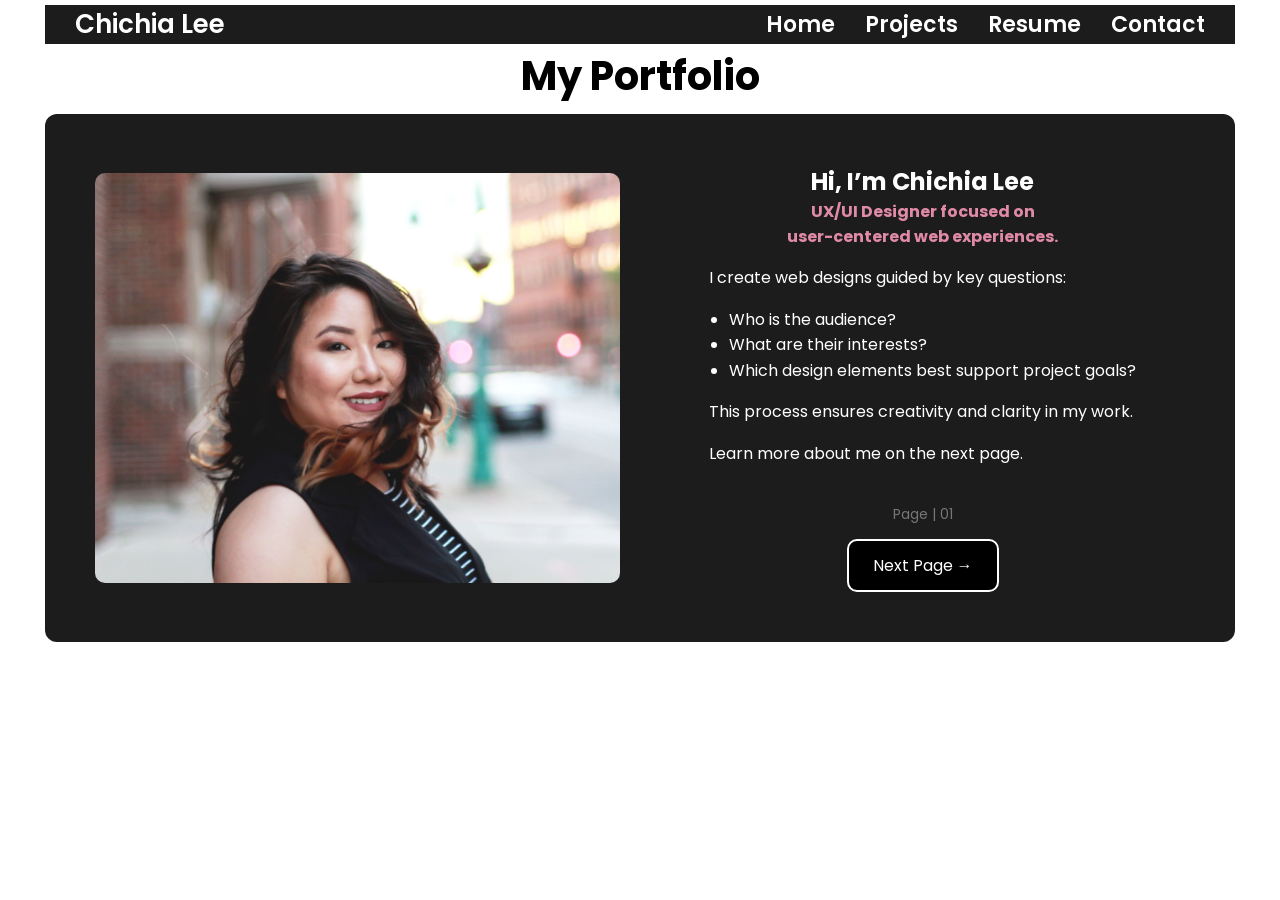
<file: index.html>
<!doctype html>
<html lang="en">
  <head>
    <meta charset="UTF-8" />
    <meta name="viewport" content="width=device-width, initial-scale=1.0" />
    <meta name="author" content="Chichia Lee" />
    <meta
      name="description"
      content="Chichia Lee UI/UX portfolio showcasing web design, projects, and user-centered design work."
    />
    <title>Chichia Lee | Portfolio Website | Index</title>

    <!-- Stylesheet -->
    <link rel="stylesheet" href="styles.css" />

    <!-- Google Fonts -->
    <link rel="preconnect" href="https://fonts.googleapis.com" />
    <link rel="preconnect" href="https://fonts.gstatic.com" crossorigin />
    <link
      href="https://fonts.googleapis.com/css2?family=Poppins:wght@300;400;600&display=swap"
      rel="stylesheet"
    />
  </head>

  <body>
    <div class="page-container">
      <!-- Navbar -->
      <nav class="navbar">
        <div class="nav-container">
          <div class="logo-text">
            Chichia Lee
            <span class="tooltip-text">Welcome!</span>
          </div>

          <ul class="nav-links">
            <li><a href="index.html">Home</a></li>
            <li><a href="projects.html">Projects</a></li>
            <li><a href="resume.html">Resume</a></li>
            <li><a href="contact.html">Contact</a></li>
          </ul>
        </div>
      </nav>

      <h1>My Portfolio</h1>

      <!-- Hero Section -->
      <main class="hero-container">
        <div class="hero-split">
          <!-- Left -->
          <div class="hero-left">
            <img src="PP.jpg" alt="Chichia Lee" loading="lazy">
          </div>

          <!-- Right -->
          <div class="hero-right">
            <h5><span>Hi, I’m Chichia Lee</span></h5>

            <h4>
              UX/UI Designer focused on <br />
              user-centered web experiences.
            </h4>

            <div class="hero-content">
              <p>I create web designs guided by key questions:</p>

              <ul>
                <li>Who is the audience?</li>
                <li>What are their interests?</li>
                <li>Which design elements best support project goals?</li>
              </ul>

              <p>This process ensures creativity and clarity in my work.</p>

              <p>Learn more about me on the next page.</p>
            </div>

            <p class="page-number">Page | 01</p>

            <div class="hero-buttons">
              <a href="index2.html" class="cta-btn">Next Page →</a>
            </div>
          </div>
        </div>
      </main>
    </div>
    <!-- Scripts -->
    <script src="script.js" defer></script>
  </body>
</html>
</file>
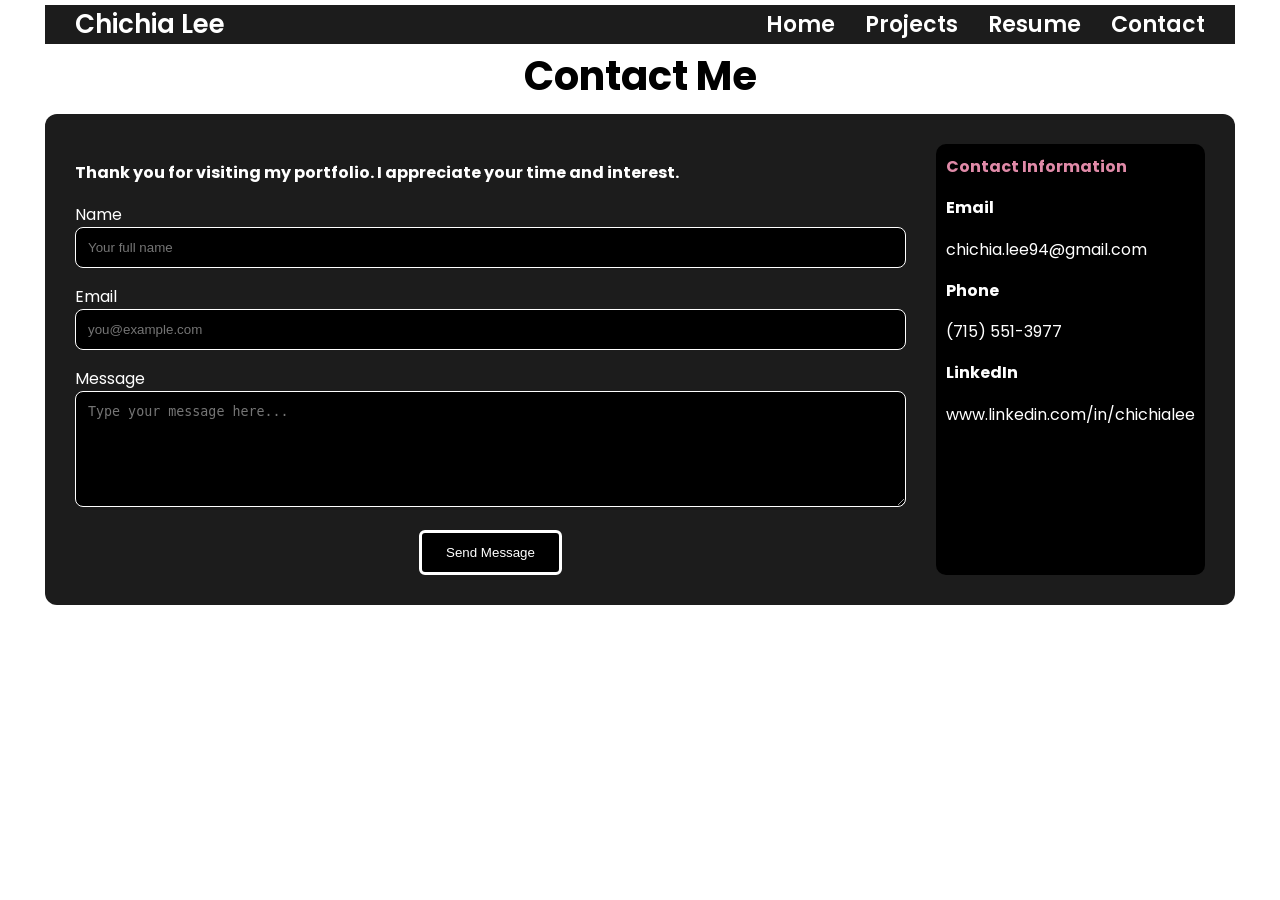
<file: contact.html>
<!doctype html>
<html lang="en">
  <head>
    <meta charset="UTF-8" />
    <meta name="viewport" content="width=device-width, initial-scale=1.0" />
    <meta name="author" content="Chichia Lee">
    <meta name="description" content="Chichia Lee UI/UX portfolio showcasing web design, projects, and user-centered design work.">
    <title>Chichia Lee | Portfolio Website | Contact</title>

    <!-- Stylesheet -->
    <link rel="stylesheet" href="styles.css" />

    <!-- Google Fonts -->
    <link rel="preconnect" href="https://fonts.googleapis.com">
    <link rel="preconnect" href="https://fonts.gstatic.com" crossorigin>
    <link href="https://fonts.googleapis.com/css2?family=Poppins:wght@300;400;600&display=swap" rel="stylesheet">
  </head>
  <body>
    <div class="page-container">
      <!-- Navbar -->
      <nav class="navbar">
        <div class="nav-container">
          <!-- Logo with tooltip -->
          <div class="logo-text">
            Chichia Lee
            <span class="tooltip-text">Welcome!</span>
          </div>

          <!-- Navigation links -->
          <ul class="nav-links">
            <li><a href="index.html">Home</a></li>
            <li><a href="projects.html">Projects</a></li>
            <li><a href="resume.html">Resume</a></li>
            <li><a href="contact.html">Contact</a></li>
          </ul>
        </div>
      </nav>

      <!-- Page Header -->
      <h1>Contact Me</h1>

      <!-- Main Contact Section -->
      <main class="resume-container">
        <section class="resume">
          <!-- Left Column: Contact Form -->
          <div class="resume-summary">
            <p>
              <strong>Thank you for visiting my portfolio. I appreciate your time and interest.</strong>
            </p>

            <form id="contact-form" action="https://formspree.io/f/mzdjkoqp" method="POST">
              <!-- Name -->
              <div class="form-group">
                <label for="name">Name</label>
                <input
                  type="text"
                  id="name"
                  name="name"
                  placeholder="Your full name"
                  required
                />
              </div>

              <!-- Email -->
              <div class="form-group">
                <label for="email">Email</label>
                <input
                  type="email"
                  id="email"
                  name="email"
                  placeholder="you@example.com"
                  required
                />
              </div>

              <!-- Message -->
              <div class="form-group">
                <label for="message">Message</label>
                <textarea
                  id="message"
                  name="message"
                  rows="6"
                  placeholder="Type your message here..."
                  required
                ></textarea>
              </div>

              <!-- Hidden redirect input -->
              <input type="hidden" name="_next" value="thank-you.html">

              <!-- Submit Button -->
              <button type="submit" class="contact-cta-btn">Send Message</button>
            </form>
          </div>

          <!-- Right Column: Contact Info -->
          <aside class="contact-aside">
            <h4>Contact Information</h4>

            <p><strong>Email</strong></p>
            <a href="mailto:chichia.lee94@gmail.com">chichia.lee94@gmail.com</a>

            <p><strong>Phone</strong></p>
            <a href="tel:7155513977">(715) 551-3977</a>

            <p><strong>LinkedIn</strong></p>
            <a href="https://www.linkedin.com/in/chichialee">www.linkedin.com/in/chichialee</a>
          </aside>
        </section>
      </main>
    </div>

    <!-- Scripts -->
    <script src="script.js" defer></script>
  </body>
</html>
</file>
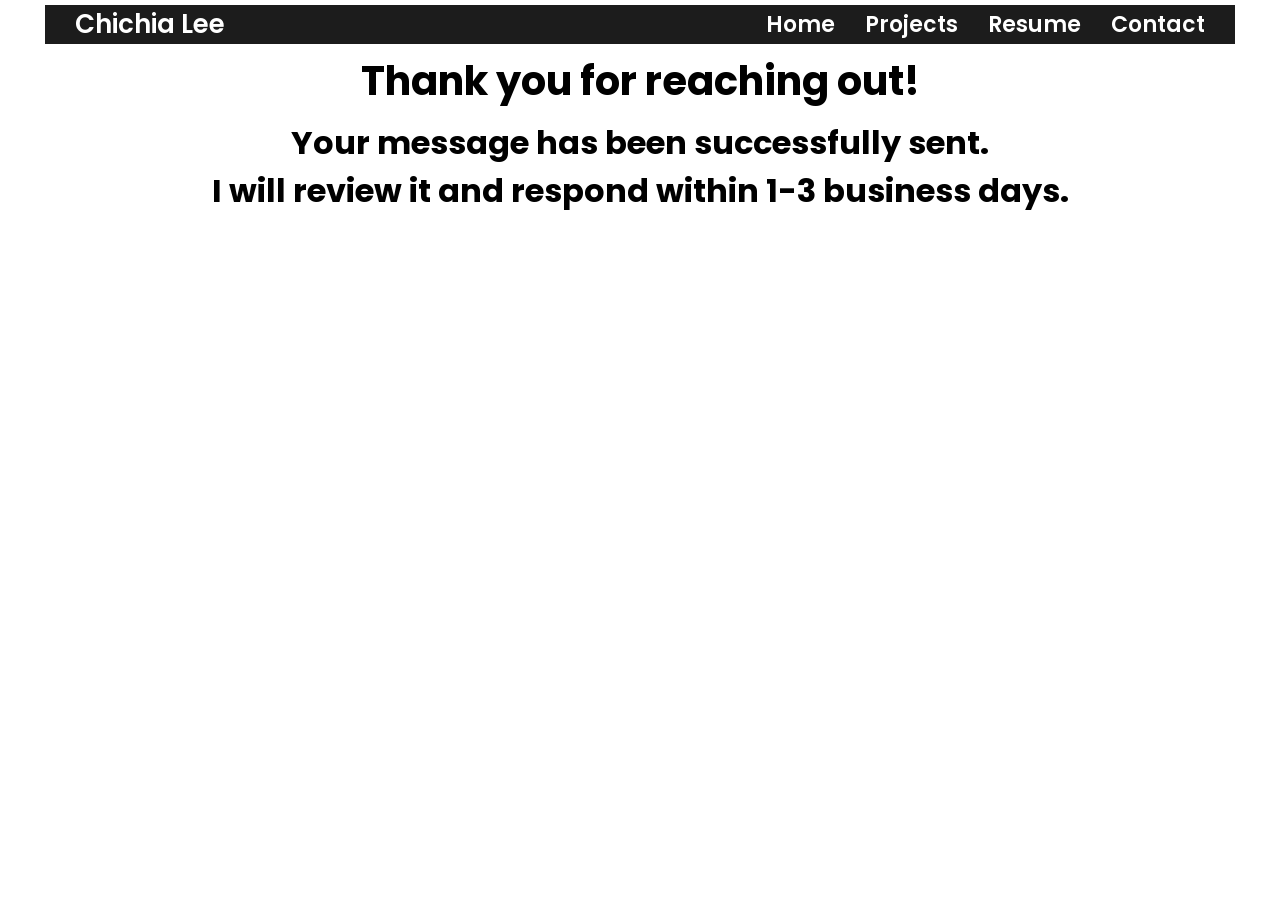
<file: email_sent.html>
<!doctype html>
<html lang="en">
  <head>
    <meta charset="UTF-8" />
    <meta name="viewport" content="width=device-width, initial-scale=1.0" />
    <meta name="author" content="Chichia Lee">
    <meta name="description" content="Chichia Lee UI/UX portfolio - thank you page for contact form.">
    <title>Message Sent | Chichia Lee</title>

    <!-- Stylesheet -->
    <link rel="stylesheet" href="styles.css" />

    <!-- Google Fonts -->
    <link rel="preconnect" href="https://fonts.googleapis.com" />
    <link rel="preconnect" href="https://fonts.gstatic.com" crossorigin />
    <link
      href="https://fonts.googleapis.com/css2?family=Poppins:wght@300;400;600&display=swap"
      rel="stylesheet"
    />
  </head>

  <body>
    <div class="page-container">
      <!-- Navbar -->
      <nav class="navbar">
        <div class="nav-container">
          <div class="logo-text">
            Chichia Lee
            <span class="tooltip-text">Welcome!</span>
          </div>

          <ul class="nav-links">
            <li><a href="index.html">Home</a></li>
            <li><a href="projects.html">Projects</a></li>
            <li><a href="resume.html">Resume</a></li>
            <li><a href="contact.html">Contact</a></li>
          </ul>
        </div>
      </nav>
    <div class="page-container">

      <!-- Thank You Section -->
       <h1>Thank you for reaching out!</h1>
      <section class="email_sent">
        <h3>
          Your message has been successfully sent. </br>I will review it and respond within <strong>1-3 business days</strong>.
        </h3>
      </section>

    </div>
  </body>
</html>
</file>
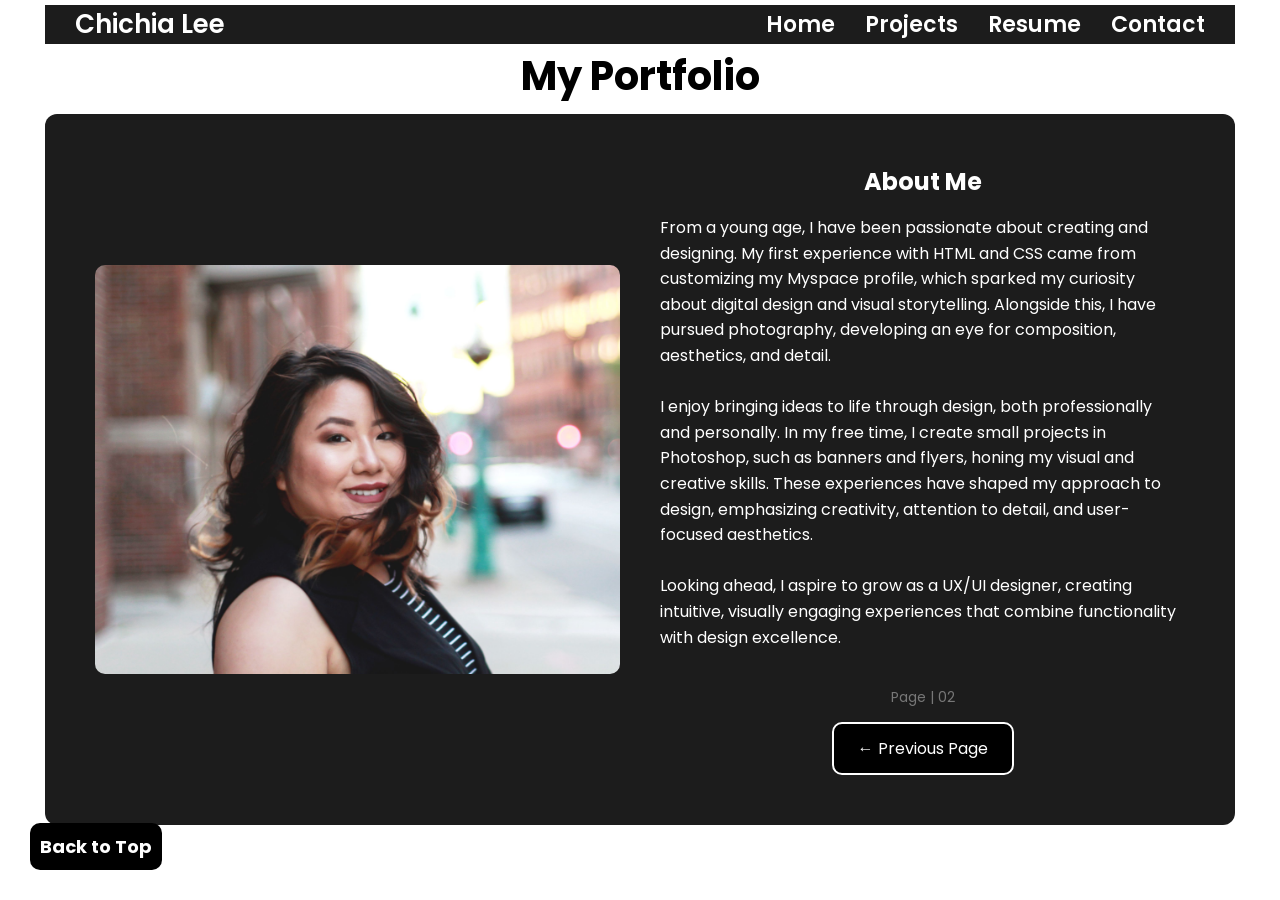
<file: index2.html>
<!doctype html>
<html lang="en">
  <head>
    <meta charset="UTF-8" />
    <meta name="viewport" content="width=device-width, initial-scale=1.0" />
    <meta name="author" content="Chichia Lee">
    <meta
      name="description"
      content="Chichia Lee UI/UX portfolio showcasing web design, projects, and user-centered design work."
    />

    <title>Chichia Lee | Portfolio Website | Index2 | About Me</title>

    <link rel="stylesheet" href="styles.css" />

    <link rel="preconnect" href="https://fonts.googleapis.com" />
    <link rel="preconnect" href="https://fonts.gstatic.com" crossorigin />
    <link
      href="https://fonts.googleapis.com/css2?family=Poppins:wght@300;400;600&display=swap"
      rel="stylesheet"
    />
  </head>

  <body id="top">
    <div class="page-container">
      <nav class="navbar">
        <div class="nav-container">
          <div class="logo-text">
            Chichia Lee
            <span class="tooltip-text">Welcome!</span>
          </div>

          <ul class="nav-links">
            <li><a href="index.html">Home</a></li>
            <li><a href="projects.html">Projects</a></li>
            <li><a href="resume.html">Resume</a></li>
            <li><a href="contact.html">Contact</a></li>
          </ul>
        </div>
      </nav>

      <h1>My Portfolio</h1>

      <main class="hero-container">
        <div class="hero-split">
          <div class="hero-left">
            <img src="PP.jpg" alt="Chichia Lee" loading="lazy">
          </div>

          <div class="hero-right">
            <h5>About Me</h5>

            <p>
              From a young age, I have been passionate about creating and
              designing. My first experience with HTML and CSS came from
              customizing my Myspace profile, which sparked my curiosity about
              digital design and visual storytelling. Alongside this, I have
              pursued photography, developing an eye for composition,
              aesthetics, and detail.
              <br /><br />
              I enjoy bringing ideas to life through design, both professionally
              and personally. In my free time, I create small projects in
              Photoshop, such as banners and flyers, honing my visual and
              creative skills. These experiences have shaped my approach to
              design, emphasizing creativity, attention to detail, and
              user-focused aesthetics.
              <br /><br />
              Looking ahead, I aspire to grow as a UX/UI designer, creating
              intuitive, visually engaging experiences that combine
              functionality with design excellence.
            </p>

            <p class="page-number">Page | 02</p>

            <div class="hero-buttons">
              <a href="index.html" class="cta-btn">← Previous Page</a>
            </div>
            <a href="#top" class="back-to-top">Back to Top</a>
          </div>
        </div>
      </main>
    </div>
    <!-- Scripts -->
    <script src="script.js" defer></script>
  </body>
</html>
</file>
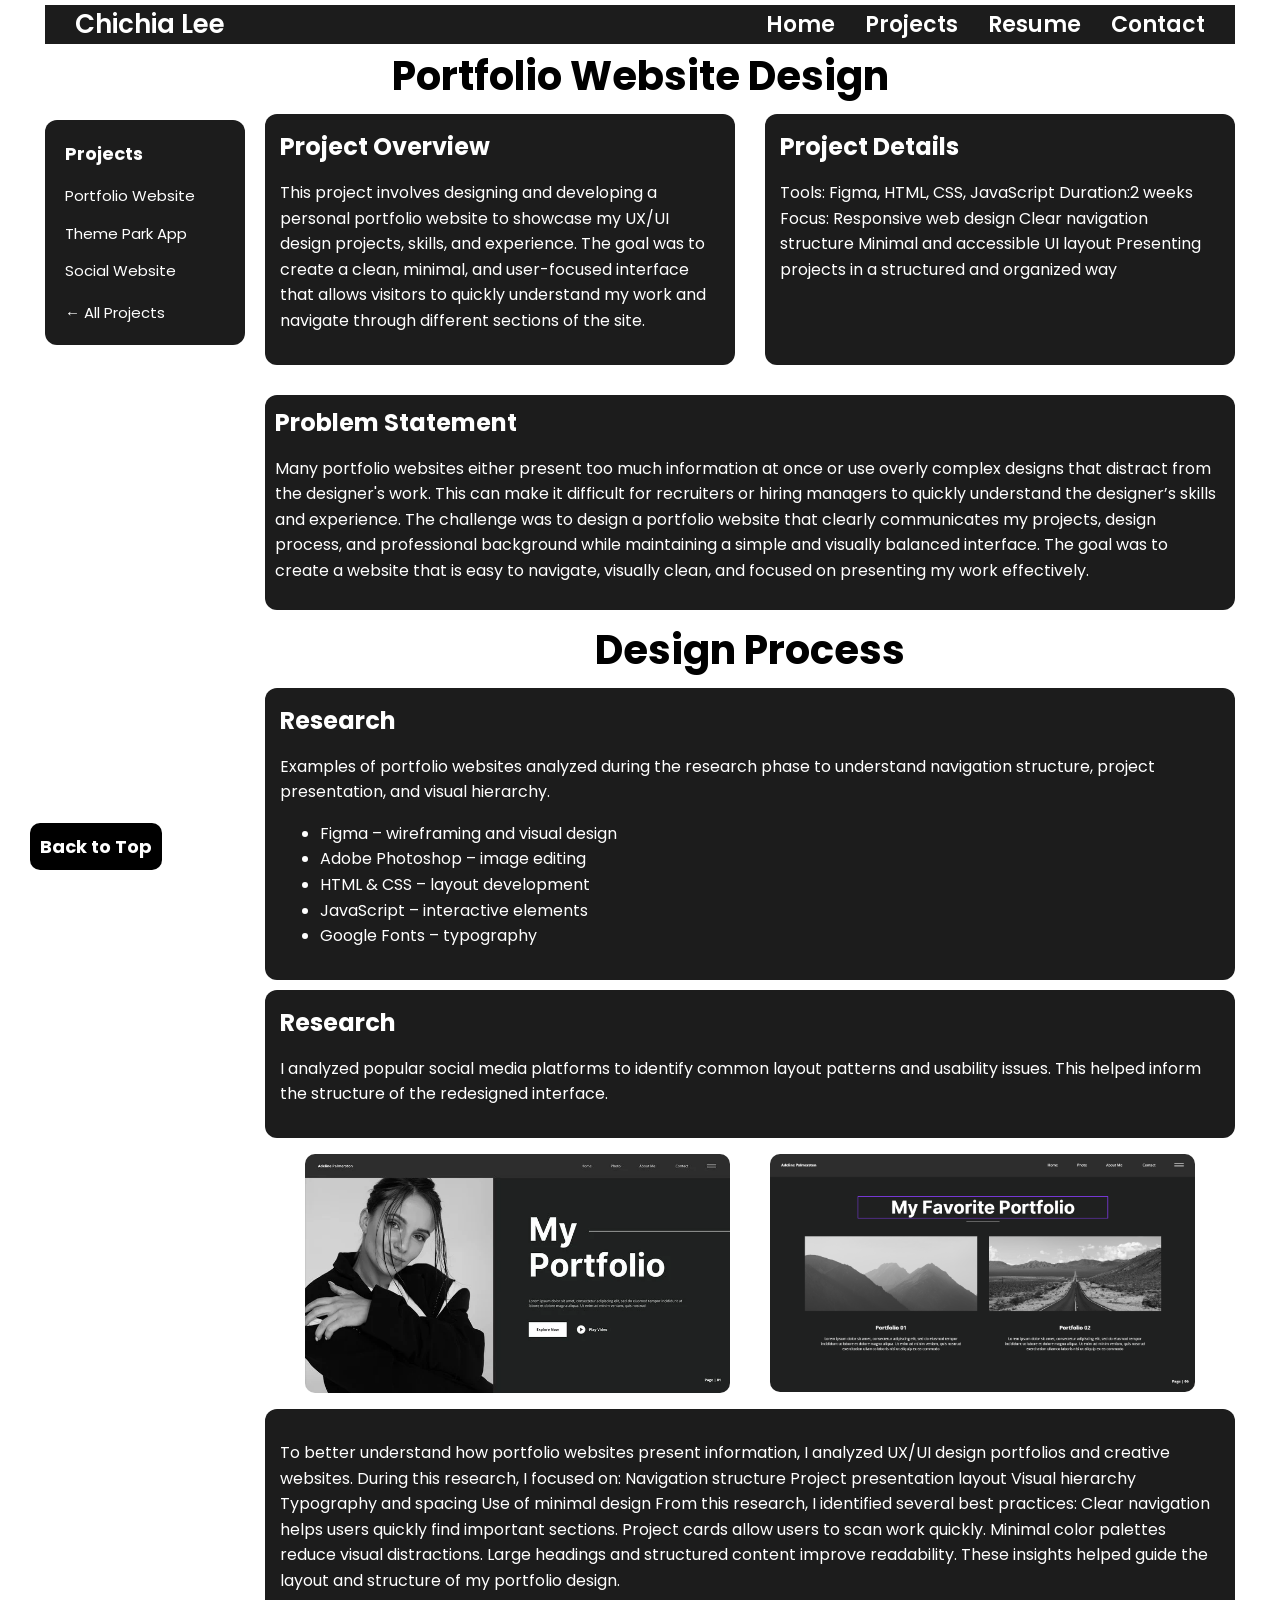
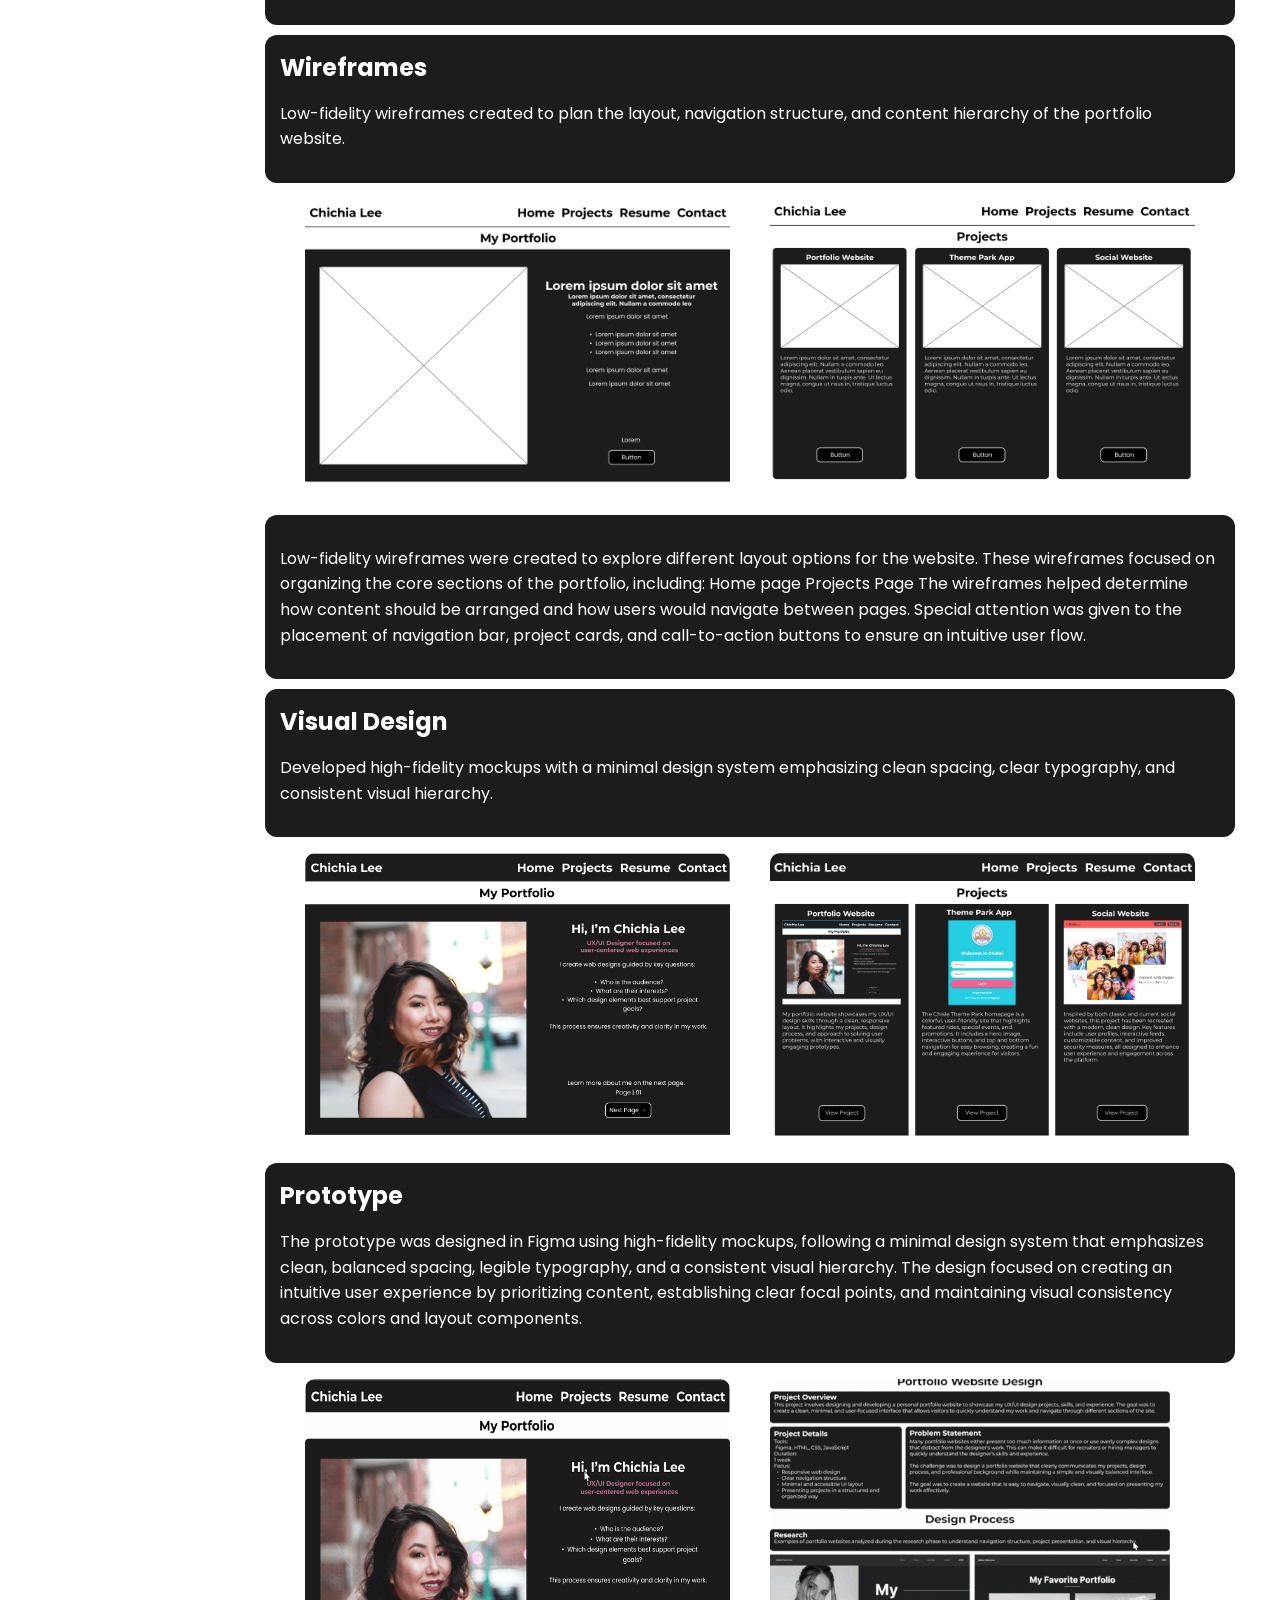
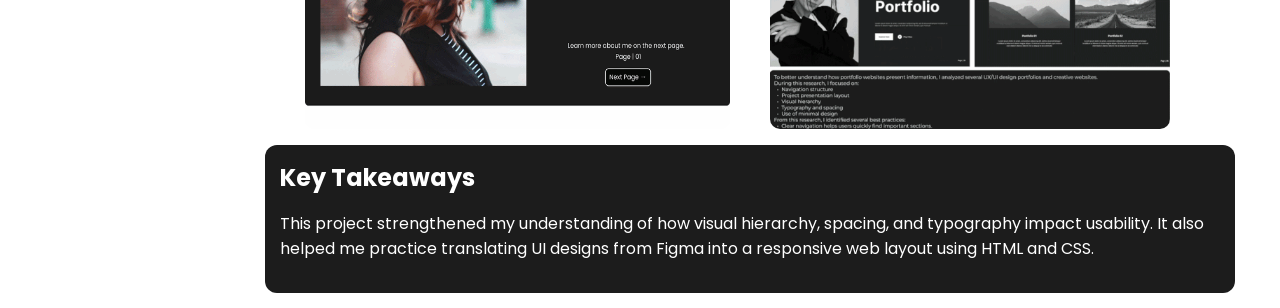
<file: project1.html>
<!doctype html>
<html lang="en">
  <head>
    <meta charset="UTF-8" />
    <meta name="viewport" content="width=device-width, initial-scale=1.0" />
    <meta name="author" content="Chichia Lee">
    <meta
      name="description"
      content="Chichia Lee UI/UX portfolio showcasing web design, projects, and user-centered design work."
    />
    <title>Chichia Lee | Portfolio Website | Project1</title>

    <!-- Stylesheet -->
    <link rel="stylesheet" href="styles.css" />

    <!-- Google Fonts -->
    <link rel="preconnect" href="https://fonts.googleapis.com" />
    <link rel="preconnect" href="https://fonts.gstatic.com" crossorigin />
    <link
      href="https://fonts.googleapis.com/css2?family=Poppins:wght@300;400;600&display=swap"
      rel="stylesheet"
    />
  </head>

  <body id="top">
    <div class="page-container">
      <nav class="navbar">
        <div class="nav-container">
          <div class="logo-text">
            Chichia Lee
            <span class="tooltip-text">Welcome!</span>
          </div>

          <ul class="nav-links">
            <li><a href="index.html">Home</a></li>
            <li><a href="projects.html">Projects</a></li>
            <li><a href="resume.html">Resume</a></li>
            <li><a href="contact.html">Contact</a></li>
          </ul>
        </div>
      </nav>

      <main class="project-page">
        <h1>Portfolio Website Design</h1>
        <div class="project-layout">
          <!-- SIDEBAR -->
          <aside class="project-sidebar">
            <h4>Projects</h4>

            <ul>
              <li>
                <a href="project1.html" class="active">Portfolio Website</a>
              </li>
              <li><a href="project2.html">Theme Park App</a></li>
              <li><a href="project3.html">Social Website</a></li>
            </ul>

            <a href="projects.html" class="all-projects">← All Projects</a>
          </aside>

          <div class="project-main">
            <div class="cards">
              <section class="card overview">
                <h5>Project Overview</h5>
                <p>
                  This project involves designing and developing a personal
                  portfolio website to showcase my UX/UI design projects,
                  skills, and experience. The goal was to create a clean,
                  minimal, and user-focused interface that allows visitors to
                  quickly understand my work and navigate through different
                  sections of the site.
                </p>
              </section>

              <section class="card details">
                <h5>Project Details</h5>
                <p>
                  Tools: Figma, HTML, CSS, JavaScript Duration:2 weeks Focus:
                  Responsive web design Clear navigation structure Minimal and
                  accessible UI layout Presenting projects in a structured and
                  organized way
                </p>
              </section>

              <section class="problem-statement">
                <h5>Problem Statement</h5>
                <p>
                  Many portfolio websites either present too much information at
                  once or use overly complex designs that distract from the
                  designer's work. This can make it difficult for recruiters or
                  hiring managers to quickly understand the designer’s skills
                  and experience. The challenge was to design a portfolio
                  website that clearly communicates my projects, design process,
                  and professional background while maintaining a simple and
                  visually balanced interface. The goal was to create a website
                  that is easy to navigate, visually clean, and focused on
                  presenting my work effectively.
                </p>
              </section>
            </div>

            <h1>Design Process</h1>

            <section class="card tools">
              <h5>Research</h5>
              <p>
                Examples of portfolio websites analyzed during the research
                phase to understand navigation structure, project presentation,
                and visual hierarchy.
              </p>
              <ul>
                <li>Figma – wireframing and visual design</li>
                <li>Adobe Photoshop – image editing</li>
                <li>HTML & CSS – layout development</li>
                <li>JavaScript – interactive elements</li>
                <li>Google Fonts – typography</li>
              </ul>
            </section>

            <section class="card research">
              <h5>Research</h5>
              <p>
                I analyzed popular social media platforms to identify common
                layout patterns and usability issues. This helped inform the
                structure of the redesigned interface.
              </p>
            </section>

            <figure class="section-images">
              <img src="800w-CFoKUfCMgq0.webp" alt="Portfolio example" loading="lazy">
              <img src="Port_Ex2.png" alt="Portfolio example2" loading="lazy">
            </figure>
            <section class="card research">
              <p>
                To better understand how portfolio websites present information,
                I analyzed UX/UI design portfolios and creative websites. During
                this research, I focused on: Navigation structure Project
                presentation layout Visual hierarchy Typography and spacing Use
                of minimal design From this research, I identified several best
                practices: Clear navigation helps users quickly find important
                sections. Project cards allow users to scan work quickly.
                Minimal color palettes reduce visual distractions. Large
                headings and structured content improve readability. These
                insights helped guide the layout and structure of my portfolio
                design.
              </p>
            </section>

            <section class="card wireframe">
              <h5>Wireframes</h5>
              <p>
                Low-fidelity wireframes created to plan the layout, navigation
                structure, and content hierarchy of the portfolio website.
              </p>
            </section>

            <figure class="section-images">
              <img src="Port_Wireframe.png" alt="Wireframe layout" loading="lazy">
              <img src="Port_wireframe2.png" alt="Wireframe2" loading="lazy">
            </figure>

            <section class="card wireframe">
              <p>
                Low-fidelity wireframes were created to explore different layout
                options for the website. These wireframes focused on organizing
                the core sections of the portfolio, including: Home page
                Projects Page The wireframes helped determine how content should
                be arranged and how users would navigate between pages. Special
                attention was given to the placement of navigation bar, project
                cards, and call-to-action buttons to ensure an intuitive user
                flow.
              </p>
            </section>

            <section class="card visual-design">
              <h5>Visual Design</h5>
              <p>
                Developed high-fidelity mockups with a minimal design system
                emphasizing clean spacing, clear typography, and consistent
                visual hierarchy.
              </p>
            </section>

            <figure class="section-images">
              <img src="portfolio-website.png" alt="Final UI design" loading="lazy">
              <img src="Port_VD.png" alt="Final UI design" loading="lazy">
            </figure>

            <section class="card prototype">
              <h5>Prototype</h5>
              <p>
                The prototype was designed in Figma using high-fidelity mockups,
                following a minimal design system that emphasizes clean,
                balanced spacing, legible typography, and a consistent visual
                hierarchy. The design focused on creating an intuitive user
                experience by prioritizing content, establishing clear focal
                points, and maintaining visual consistency across colors and
                layout components.
              </p>
            </section>

            <figure class="section-images">
              <img src="Prototype1.gif" class="my-gif2" loading="lazy">
              <img src="Portotype2.gif" class="my-gif2" loading="lazy">
            </figure>

            <section class="card takeaways">
              <h5>Key Takeaways</h5>
              <p>
                This project strengthened my understanding of how visual
                hierarchy, spacing, and typography impact usability. It also
                helped me practice translating UI designs from Figma into a
                responsive web layout using HTML and CSS.
              </p>
            </section>

            <a href="#top" class="back-to-top">Back to Top</a>
          </div>
        </div>
      </main>
    </div>
    <!-- Scripts -->
    <script src="script.js" defer></script>
  </body>
</html>
</file>
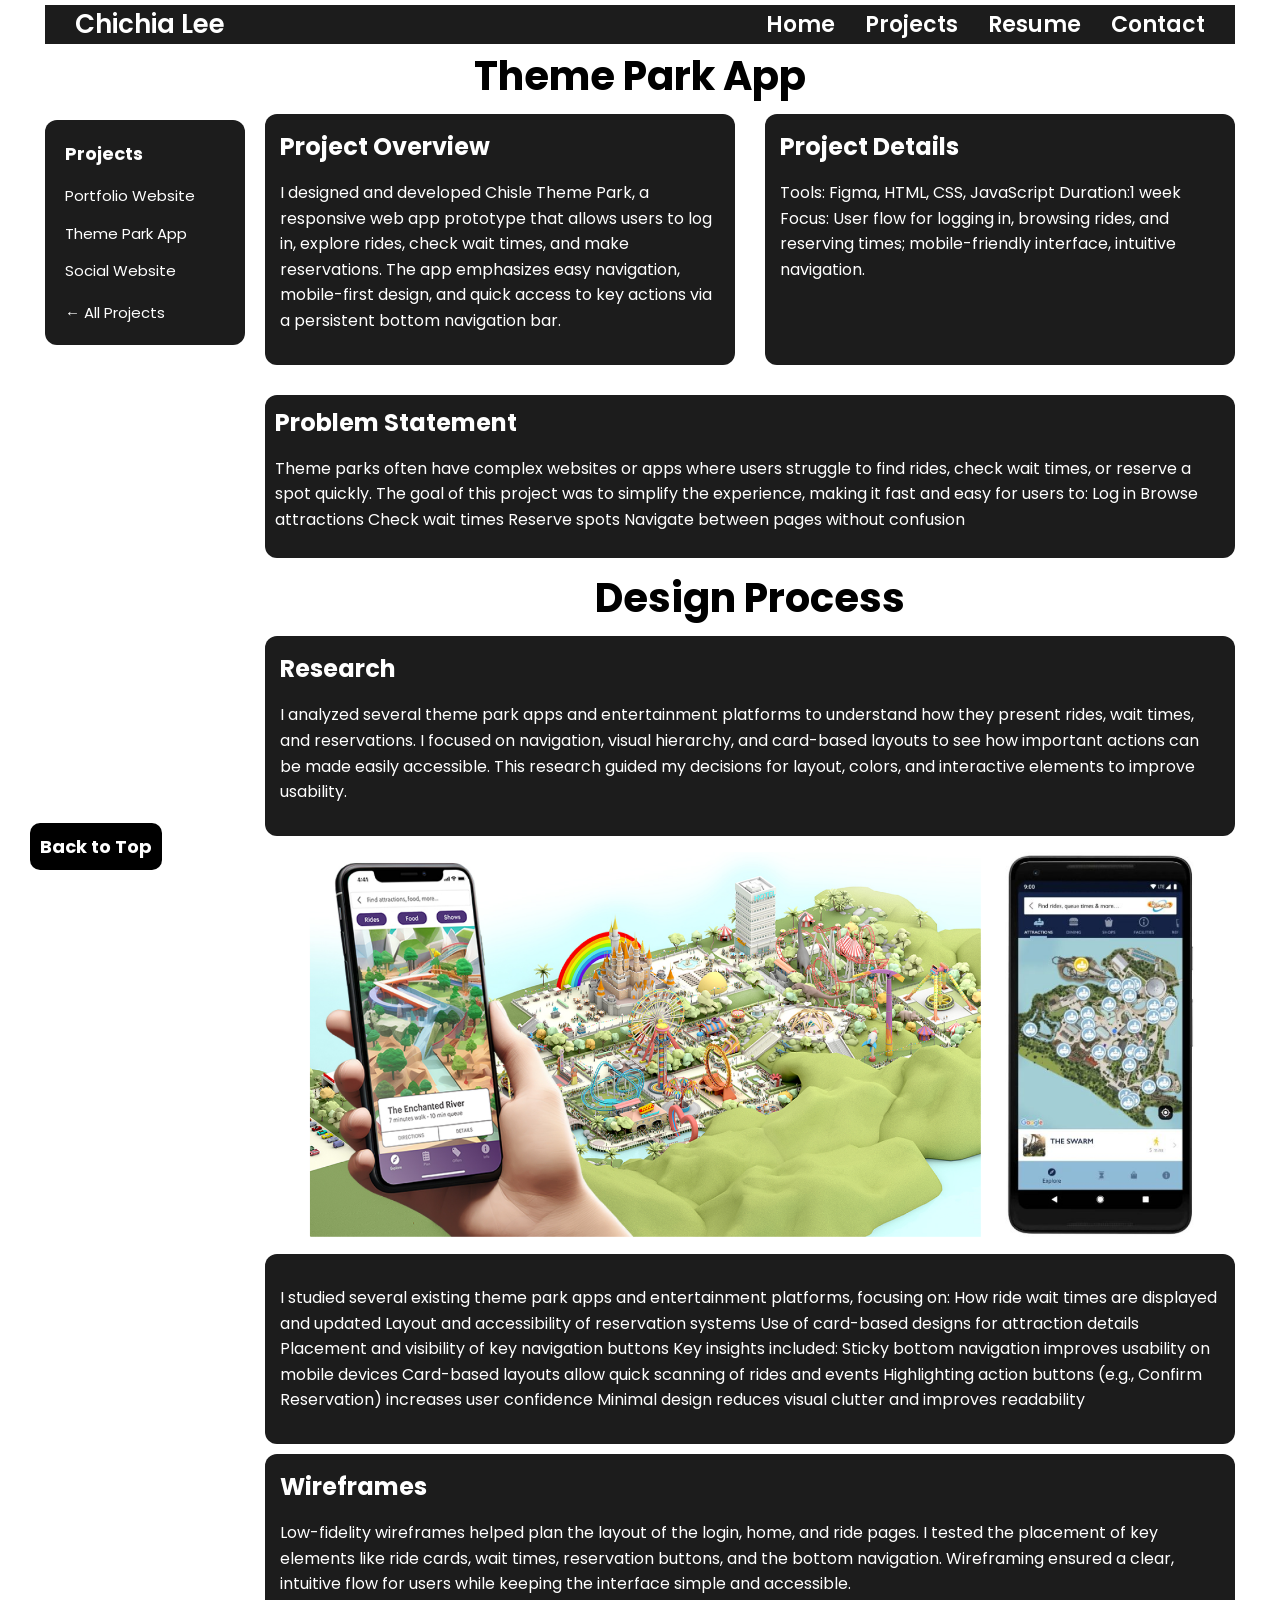
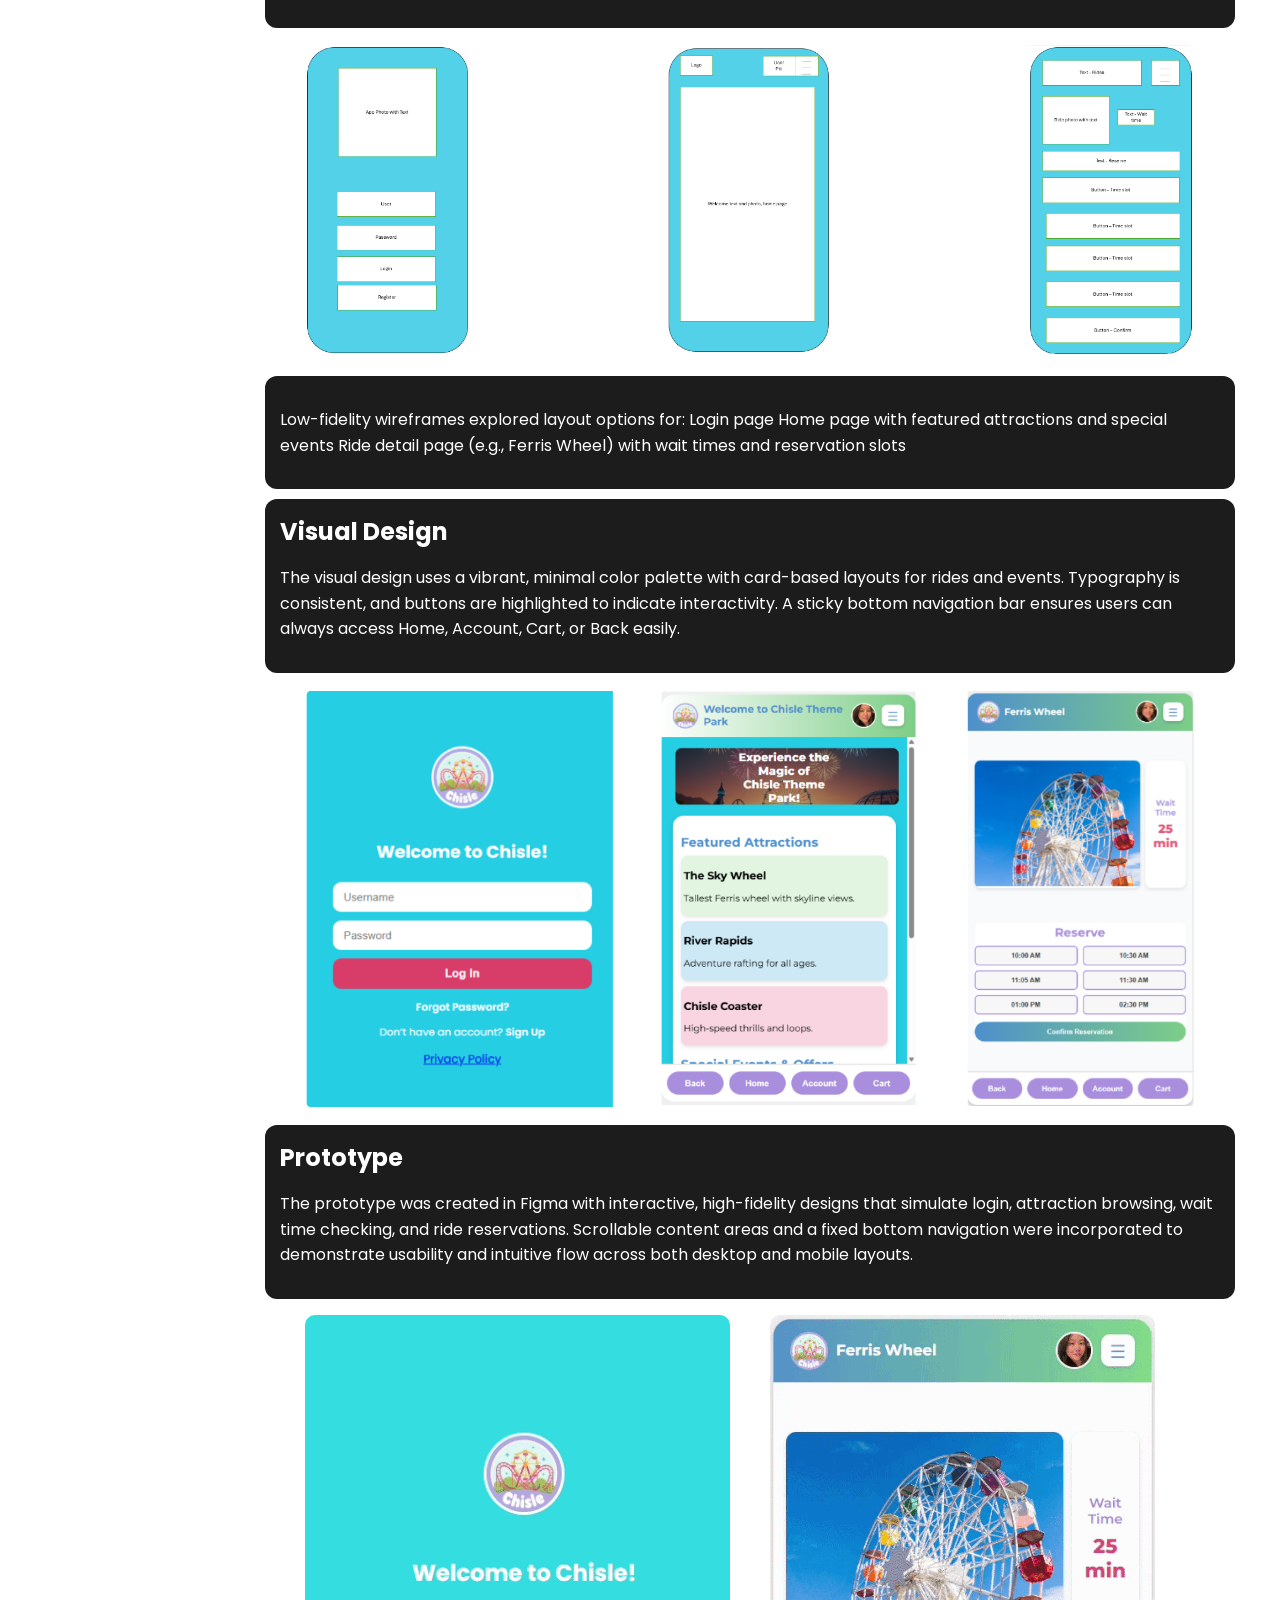
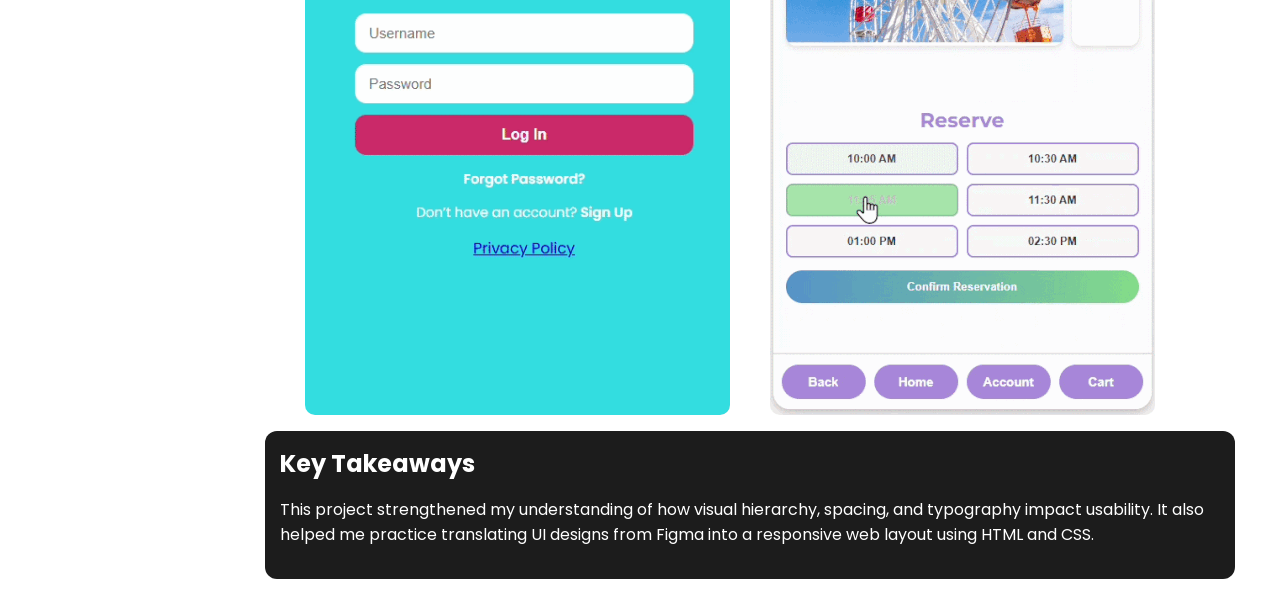
<file: project2.html>
<!doctype html>
<html lang="en">
  <head>
    <meta charset="UTF-8" />
    <meta name="viewport" content="width=device-width, initial-scale=1.0" />
    <meta name="author" content="Chichia Lee">
    <meta
      name="description"
      content="Chichia Lee UI/UX portfolio showcasing web design, projects, and user-centered design work."
    />
    <title>Chichia Lee | Portfolio Website | Project2</title>

    <!-- Styles -->
    <link rel="stylesheet" href="styles.css" />

    <!-- Google Fonts -->
    <link rel="preconnect" href="https://fonts.googleapis.com" />
    <link rel="preconnect" href="https://fonts.gstatic.com" crossorigin />
    <link
      href="https://fonts.googleapis.com/css2?family=Poppins:wght@300;400;600&display=swap"
      rel="stylesheet"
    />
  </head>

  <body id="top">
    <div class="page-container">
      <!-- NAVBAR -->
      <nav class="navbar">
        <div class="nav-container">
          <div class="logo-text">
            Chichia Lee
            <span class="tooltip-text">Welcome!</span>
          </div>

          <ul class="nav-links">
            <li><a href="index.html">Home</a></li>
            <li><a href="projects.html">Projects</a></li>
            <li><a href="resume.html">Resume</a></li>
            <li><a href="contact.html">Contact</a></li>
          </ul>
        </div>
      </nav>

      <main class="project-page">
        <h1>Theme Park App</h1>

        <div class="project-layout">
          <!-- SIDEBAR -->
          <aside class="project-sidebar">
            <h4>Projects</h4>

            <ul>
              <li>
                <a href="project1.html" class="active">Portfolio Website</a>
              </li>
              <li><a href="project2.html">Theme Park App</a></li>
              <li><a href="project3.html">Social Website</a></li>
            </ul>

            <a href="projects.html" class="all-projects">← All Projects</a>
          </aside>

          <!-- MAIN CONTENT -->
          <div class="project-main">
            <!-- TOP CARDS -->
            <div class="cards">
              <section class="card overview">
                <h5>Project Overview</h5>
                <p>
                  I designed and developed Chisle Theme Park, a responsive web
                  app prototype that allows users to log in, explore rides,
                  check wait times, and make reservations. The app emphasizes
                  easy navigation, mobile-first design, and quick access to key
                  actions via a persistent bottom navigation bar.
                </p>
              </section>

              <section class="card details">
                <h5>Project Details</h5>
                <p>
                  Tools: Figma, HTML, CSS, JavaScript Duration:1 week Focus:
                  User flow for logging in, browsing rides, and reserving times;
                  mobile-friendly interface, intuitive navigation.
                </p>
              </section>

              <section class="problem-statement">
                <h5>Problem Statement</h5>
                <p>
                  Theme parks often have complex websites or apps where users
                  struggle to find rides, check wait times, or reserve a spot
                  quickly. The goal of this project was to simplify the
                  experience, making it fast and easy for users to: Log in
                  Browse attractions Check wait times Reserve spots Navigate
                  between pages without confusion
                </p>
              </section>
            </div>

            <h1>Design Process</h1>

            <!-- RESEARCH -->
            <section class="card tools">
              <h5>Research</h5>

              <p>
                I analyzed several theme park apps and entertainment platforms
                to understand how they present rides, wait times, and
                reservations. I focused on navigation, visual hierarchy, and
                card-based layouts to see how important actions can be made
                easily accessible. This research guided my decisions for layout,
                colors, and interactive elements to improve usability.
              </p>
            </section>

            <figure class="section-images">
              <img src="TP_Research.png" alt="Old theme park app design" loading="lazy">
            </figure>

            <section class="card tools">
              <p>
                I studied several existing theme park apps and entertainment
                platforms, focusing on: How ride wait times are displayed and
                updated Layout and accessibility of reservation systems Use of
                card-based designs for attraction details Placement and
                visibility of key navigation buttons Key insights included:
                Sticky bottom navigation improves usability on mobile devices
                Card-based layouts allow quick scanning of rides and events
                Highlighting action buttons (e.g., Confirm Reservation)
                increases user confidence Minimal design reduces visual clutter
                and improves readability
              </p>
            </section>

            <!-- WIREFRAMES -->
            <section class="card wireframe">
              <h5>Wireframes</h5>

              <p>
                Low-fidelity wireframes helped plan the layout of the login,
                home, and ride pages. I tested the placement of key elements
                like ride cards, wait times, reservation buttons, and the bottom
                navigation. Wireframing ensured a clear, intuitive flow for
                users while keeping the interface simple and accessible.
              </p>
            </section>

            <figure class="section-images">
              <img src="park_app_wireframe.png" alt="Wireframe layout" loading="lazy">
            </figure>

            <section class="card wireframe">
              <p>
                Low-fidelity wireframes explored layout options for: Login page
                Home page with featured attractions and special events Ride
                detail page (e.g., Ferris Wheel) with wait times and reservation
                slots
              </p>
            </section>

            <!-- VISUAL DESIGN -->
            <section class="card visual-design">
              <h5>Visual Design</h5>

              <p>
                The visual design uses a vibrant, minimal color palette with
                card-based layouts for rides and events. Typography is
                consistent, and buttons are highlighted to indicate
                interactivity. A sticky bottom navigation bar ensures users can
                always access Home, Account, Cart, or Back easily.
              </p>
            </section>

            <figure class="section-images">
              <img src="TP_VisualDesign.png" alt="Final UI design" loading="lazy">
            </figure>

            <!-- PROTOTYPE -->
            <section class="card prototype">
              <h5>Prototype</h5>

              <p>
                The prototype was created in Figma with interactive,
                high-fidelity designs that simulate login, attraction browsing,
                wait time checking, and ride reservations. Scrollable content
                areas and a fixed bottom navigation were incorporated to
                demonstrate usability and intuitive flow across both desktop and
                mobile layouts.
              </p>
            </section>

            <figure class="section-images">
              <img src="Park_App_Login_Porto.gif" class="my-gif" loading="lazy">
              <img src="Ferris_Wheel_Proto.gif" class="my-gif" loading="lazy">
            </figure>

            <!-- TAKEAWAYS -->
            <section class="card takeaways">
              <h5>Key Takeaways</h5>

              <p>
                This project strengthened my understanding of how visual
                hierarchy, spacing, and typography impact usability. It also
                helped me practice translating UI designs from Figma into a
                responsive web layout using HTML and CSS.
              </p>
            </section>

            <a href="#top" class="back-to-top">Back to Top</a>
          </div>
        </div>
      </main>
    </div>
    <!-- Scripts -->
    <script src="script.js" defer></script>
  </body>
</html>
</file>
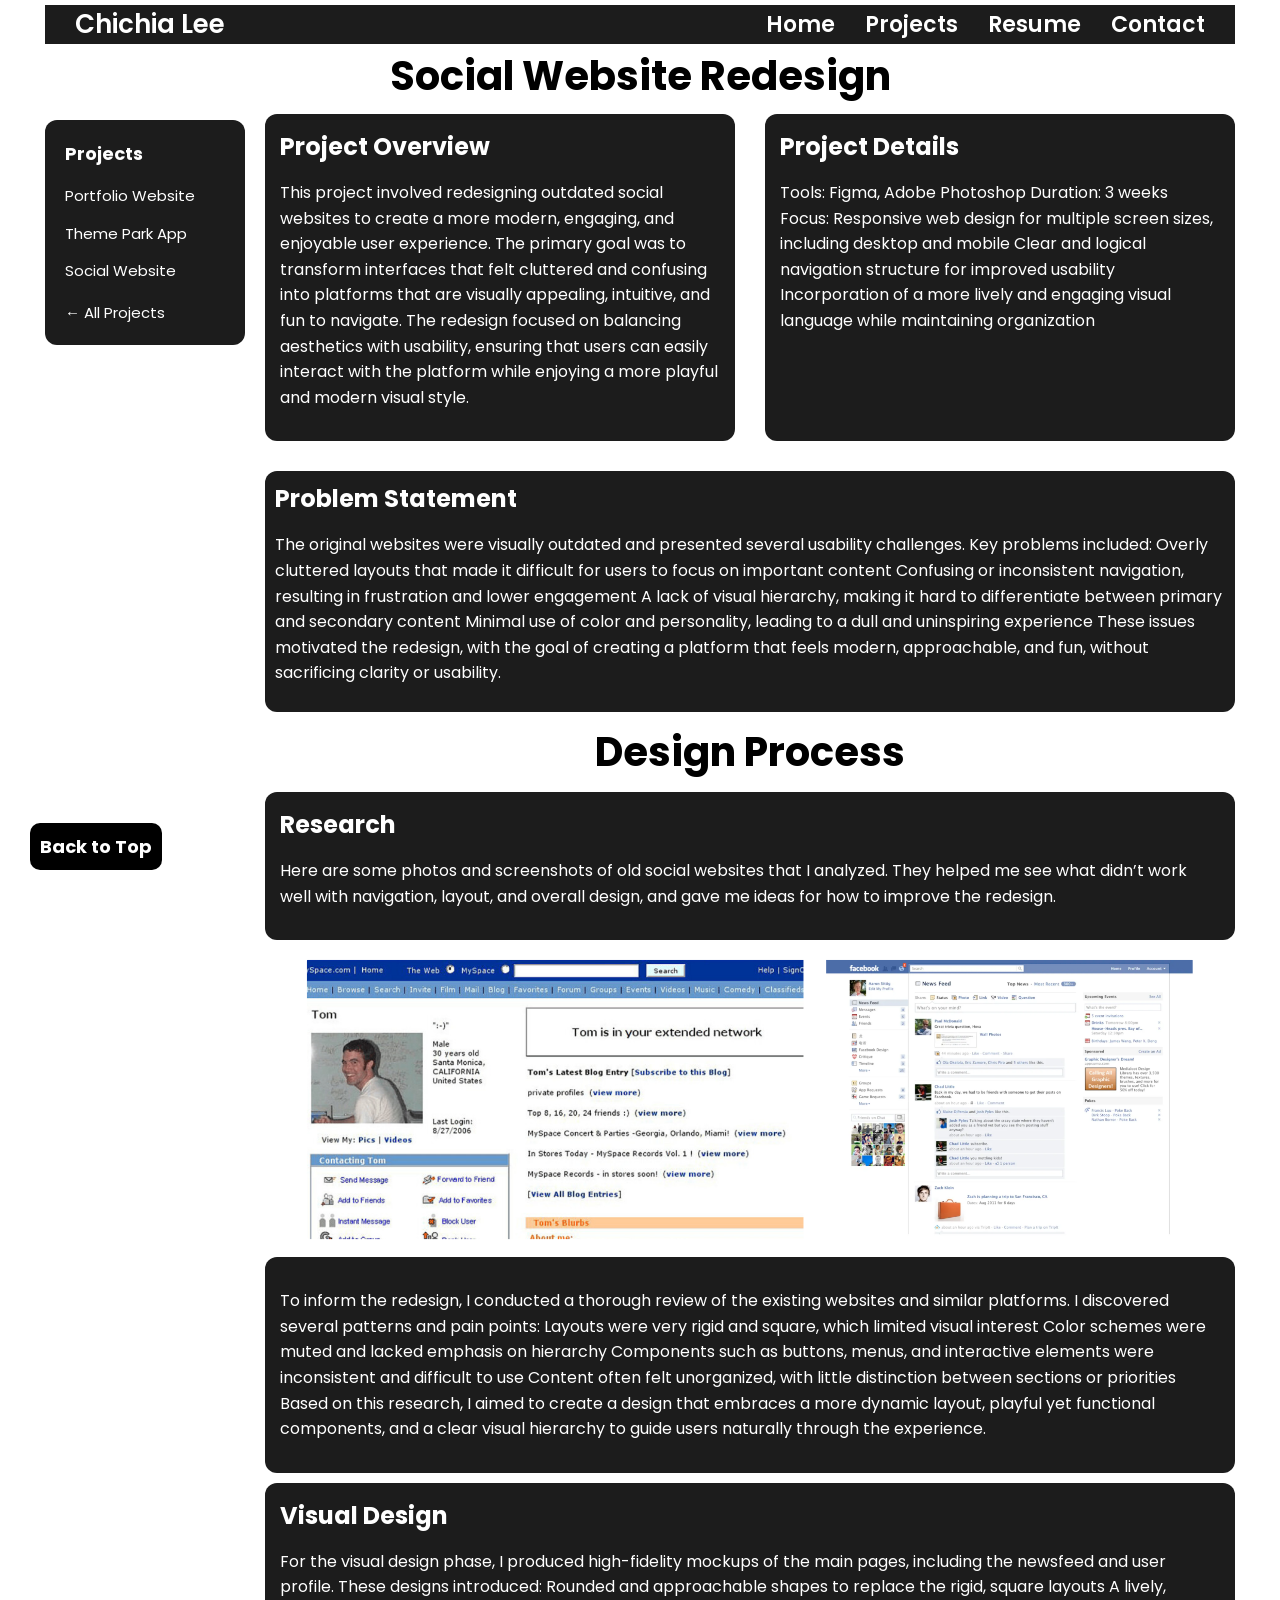
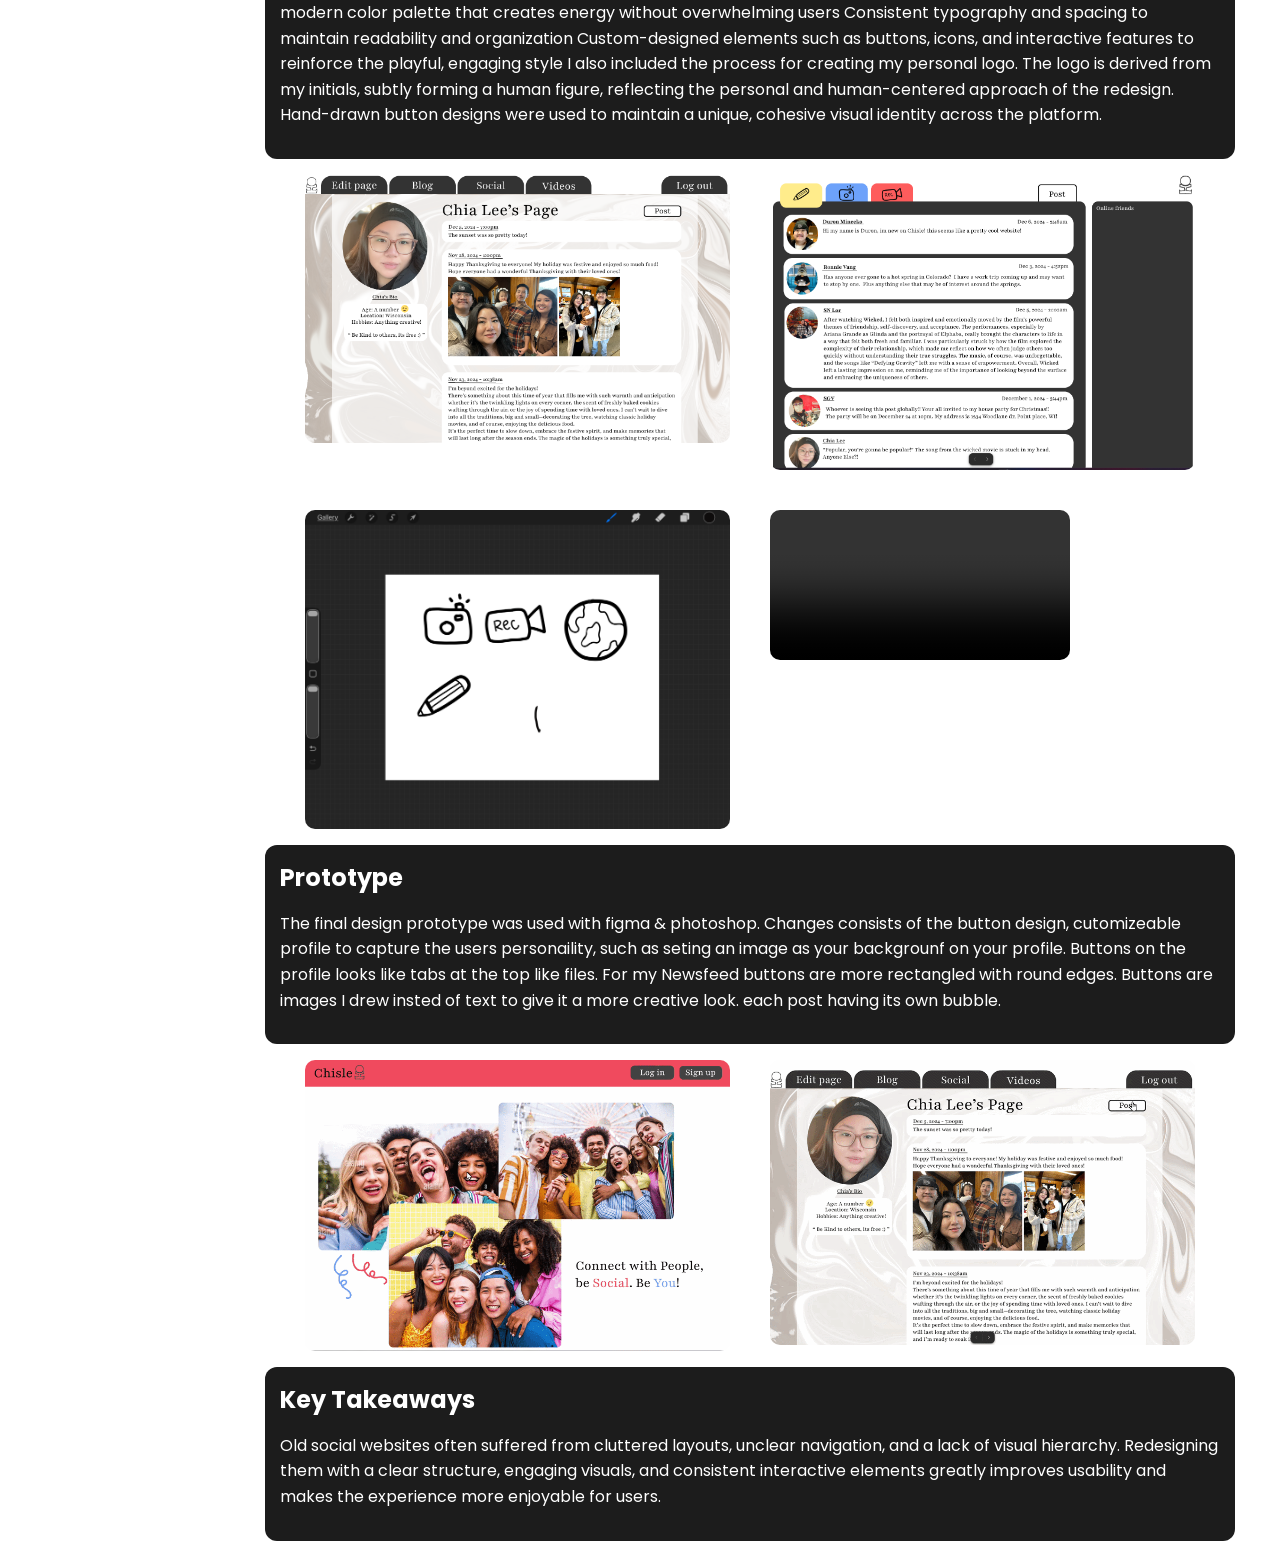
<file: project3.html>
<!doctype html>
<html lang="en">
  <head>
    <meta charset="UTF-8" />
    <meta name="viewport" content="width=device-width, initial-scale=1.0" />
    <meta name="author" content="Chichia Lee" />
    <meta
      name="description"
      content="Chichia Lee UI/UX portfolio showcasing web design, projects, and user-centered design work."
    />
    <title>Chichia Lee | Portfolio Website | Project3</title>

    <!-- Styles -->
    <link rel="stylesheet" href="styles.css" />

    <!-- Google Fonts -->
    <link rel="preconnect" href="https://fonts.googleapis.com" />
    <link rel="preconnect" href="https://fonts.gstatic.com" crossorigin />
    <link
      href="https://fonts.googleapis.com/css2?family=Poppins:wght@300;400;600&display=swap"
      rel="stylesheet"
    />
  </head>

  <body id="top">
    <div class="page-container">
      <!-- NAVBAR -->
      <nav class="navbar">
        <div class="nav-container">
          <div class="logo-text">
            Chichia Lee
            <span class="tooltip-text">Welcome!</span>
          </div>

          <ul class="nav-links">
            <li><a href="index.html">Home</a></li>
            <li><a href="projects.html">Projects</a></li>
            <li><a href="resume.html">Resume</a></li>
            <li><a href="contact.html">Contact</a></li>
          </ul>
        </div>
      </nav>

      <main class="project-page">
        <h1>Social Website Redesign</h1>

        <!-- PAGE LAYOUT -->
        <div class="project-layout">
          <!-- SIDEBAR -->
          <aside class="project-sidebar">
            <h4>Projects</h4>

            <ul>
              <li>
                <a href="project1.html" class="active">Portfolio Website</a>
              </li>
              <li><a href="project2.html">Theme Park App</a></li>
              <li><a href="project3.html">Social Website</a></li>
            </ul>

            <a href="projects.html" class="all-projects">← All Projects</a>
          </aside>

          <!-- MAIN PROJECT CONTENT -->
          <div class="project-main">
            <!-- TOP CARDS -->
            <div class="cards">
              <section class="card overview">
                <h5>Project Overview</h5>
                <p>
                  This project involved redesigning outdated social websites to
                  create a more modern, engaging, and enjoyable user experience.
                  The primary goal was to transform interfaces that felt
                  cluttered and confusing into platforms that are visually
                  appealing, intuitive, and fun to navigate. The redesign
                  focused on balancing aesthetics with usability, ensuring that
                  users can easily interact with the platform while enjoying a
                  more playful and modern visual style.
                </p>
              </section>

              <section class="card details">
                <h5>Project Details</h5>
                <p>
                  Tools: Figma, Adobe Photoshop Duration: 3 weeks Focus:
                  Responsive web design for multiple screen sizes, including
                  desktop and mobile Clear and logical navigation structure for
                  improved usability Incorporation of a more lively and engaging
                  visual language while maintaining organization
                </p>
              </section>

              <section class="problem-statement">
                <h5>Problem Statement</h5>
                <p>
                  The original websites were visually outdated and presented
                  several usability challenges. Key problems included: Overly
                  cluttered layouts that made it difficult for users to focus on
                  important content Confusing or inconsistent navigation,
                  resulting in frustration and lower engagement A lack of visual
                  hierarchy, making it hard to differentiate between primary and
                  secondary content Minimal use of color and personality,
                  leading to a dull and uninspiring experience These issues
                  motivated the redesign, with the goal of creating a platform
                  that feels modern, approachable, and fun, without sacrificing
                  clarity or usability.
                </p>
              </section>
            </div>

            <h1>Design Process</h1>

            <!-- RESEARCH -->
            <section class="card research">
              <h5>Research</h5>

              <p>
                Here are some photos and screenshots of old social websites that
                I analyzed. They helped me see what didn’t work well with
                navigation, layout, and overall design, and gave me ideas for
                how to improve the redesign.
              </p>
            </section>

            <figure class="section-images">
              <img
                src="Research_SocialWeb.png"
                alt="Old social media profile design"
                loading="lazy"
              />
            </figure>

            <section class="card research">
              <p>
                To inform the redesign, I conducted a thorough review of the
                existing websites and similar platforms. I discovered several
                patterns and pain points: Layouts were very rigid and square,
                which limited visual interest Color schemes were muted and
                lacked emphasis on hierarchy Components such as buttons, menus,
                and interactive elements were inconsistent and difficult to use
                Content often felt unorganized, with little distinction between
                sections or priorities Based on this research, I aimed to create
                a design that embraces a more dynamic layout, playful yet
                functional components, and a clear visual hierarchy to guide
                users naturally through the experience.
              </p>
            </section>

            <!-- VISUAL DESIGN -->
            <section class="card visual-design">
              <h5>Visual Design</h5>

              <p>
                For the visual design phase, I produced high-fidelity mockups of
                the main pages, including the newsfeed and user profile. These
                designs introduced: Rounded and approachable shapes to replace
                the rigid, square layouts A lively, modern color palette that
                creates energy without overwhelming users Consistent typography
                and spacing to maintain readability and organization
                Custom-designed elements such as buttons, icons, and interactive
                features to reinforce the playful, engaging style I also
                included the process for creating my personal logo. The logo is
                derived from my initials, subtly forming a human figure,
                reflecting the personal and human-centered approach of the
                redesign. Hand-drawn button designs were used to maintain a
                unique, cohesive visual identity across the platform.
              </p>
            </section>

            <figure class="section-images">
              <img
                src="SocialWeb_Profile.png"
                alt="Final UI design"
                loading="lazy"
              />
              <img
                src="SocialWeb_Newsfeed.png"
                alt="Final UI screens"
                loading="lazy"
              />
              <img
                src="SocialWeb_Buttons.png"
                alt="Final UI screens"
                loading="lazy"
              />

              <video class="project-video" controls>
                <source src="logo.mp4" type="video/mp4" />
              </video>
            </figure>

            <!-- PROTOTYPE -->
            <section class="card prototype">
              <h5>Prototype</h5>

              <p>
                The final design prototype was used with figma & photoshop.
                Changes consists of the button design, cutomizeable profile to
                capture the users personaility, such as seting an image as your
                backgrounf on your profile. Buttons on the profile looks like
                tabs at the top like files. For my Newsfeed buttons are more
                rectangled with round edges. Buttons are images I drew insted of
                text to give it a more creative look. each post having its own
                bubble.
              </p>
            </section>

            <figure class="section-images">
              <img
                src="SocialWeb_Newsfeed_Proto.gif"
                alt="Prototype screens"
                loading="lazy"
              />
              <img
                src="SocialWeb_Profile_Proto.gif"
                alt="Interactive UI prototype"
                loading="lazy"
              />
            </figure>

            <!-- TAKEAWAYS -->
            <section class="card takeaways">
              <h5>Key Takeaways</h5>

              <p>
                Old social websites often suffered from cluttered layouts,
                unclear navigation, and a lack of visual hierarchy. Redesigning
                them with a clear structure, engaging visuals, and consistent
                interactive elements greatly improves usability and makes the
                experience more enjoyable for users.
              </p>
            </section>

            <!-- BACK TO TOP -->
            <a href="#top" class="back-to-top">Back to Top</a>
          </div>
        </div>
      </main>
    </div>
    <!-- Scripts -->
    <script src="script.js" defer></script>
  </body>
</html>
</file>
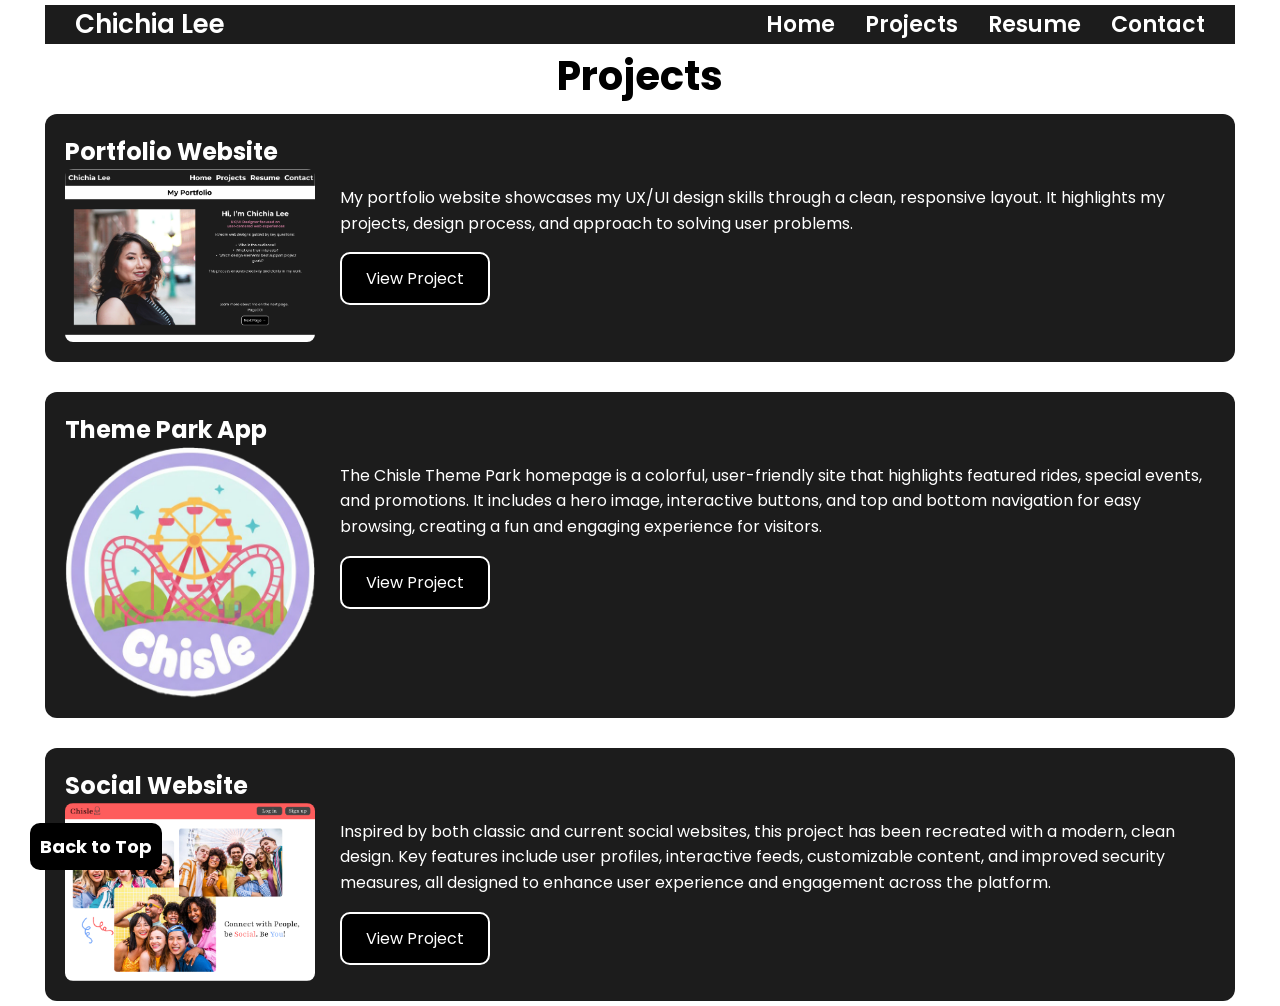
<file: projects.html>
<!doctype html>
<html lang="en">
  <head>
    <meta charset="UTF-8" />
    <meta name="viewport" content="width=device-width, initial-scale=1.0" />
    <meta name="author" content="Chichia Lee" />
    <meta
      name="description"
      content="Chichia Lee UI/UX portfolio showcasing web design, projects, and user-centered design work."
    />
    <title>Chichia Lee | Portfolio Website | Projects</title>

    <!-- Stylesheet -->
    <link rel="stylesheet" href="styles.css" />

    <!-- Google Fonts -->
    <link rel="preconnect" href="https://fonts.googleapis.com" />
    <link rel="preconnect" href="https://fonts.gstatic.com" crossorigin />
    <link
      href="https://fonts.googleapis.com/css2?family=Poppins:wght@300;400;600&display=swap"
      rel="stylesheet"
    />
  </head>

  <body id="top">
    <div class="page-container">
      <!-- Navbar -->
      <nav class="navbar">
        <div class="nav-container">
          <!-- Logo with tooltip -->
          <div class="logo-text">
            Chichia Lee
            <span class="tooltip-text">Welcome!</span>
          </div>

          <!-- Navigation Links -->
          <ul class="nav-links">
            <li><a href="index.html">Home</a></li>
            <li><a href="projects.html">Projects</a></li>
            <li><a href="resume.html">Resume</a></li>
            <li><a href="contact.html">Contact</a></li>
          </ul>
        </div>
      </nav>

      <!-- Page Title -->
      <h1>Projects</h1>

      <!-- Projects Section -->
      <main class="projects-container">
        <section class="projects">
          <div class="project-card">
            <h5>Portfolio Website</h5>

            <div class="project-content">
              <!-- Project Image -->
              <img
                src="portfolio-website.png"
                alt="Portfolio Website"
                class="project-img"
                loading="lazy"
              />

              <!-- Text + Button Wrapper -->
              <div class="project-info">
                <p>
                  My portfolio website showcases my UX/UI design skills through
                  a clean, responsive layout. It highlights my projects, design
                  process, and approach to solving user problems.
                </p>

                <a href="project1.html" class="cta-btn">View Project</a>
              </div>
            </div>
          </div>
          <div class="project-card">
            <h5>Theme Park App</h5>

            <div class="project-content">
              <!-- Project Image -->
              <img
                src="Themeparklogo.png"
                alt="Theme Park Logo"
                class="project-img"
                loading="lazy"
              />

              <!-- Text + Button Wrapper -->
              <div class="project-info">
                <p>
                  The Chisle Theme Park homepage is a colorful, user-friendly
                  site that highlights featured rides, special events, and
                  promotions. It includes a hero image, interactive buttons, and
                  top and bottom navigation for easy browsing, creating a fun
                  and engaging experience for visitors.
                </p>

                <a href="project2.html" class="cta-btn">View Project</a>
              </div>
            </div>
          </div>

          <!-- ================= PROJECT 3 ================= -->
          <div class="project-card">
            <h5>Social Website</h5>

            <div class="project-content">
              <!-- Project Image -->
              <img
                src="login_image.png"
                alt="Social Website"
                class="project-img"
                loading="lazy"
              />

              <!-- Text + Button Wrapper -->
              <div class="project-info">
                <p>
                  Inspired by both classic and current social websites, this
                  project has been recreated with a modern, clean design. Key
                  features include user profiles, interactive feeds,
                  customizable content, and improved security measures, all
                  designed to enhance user experience and engagement across the
                  platform.
                </p>

                <a href="project3.html" class="cta-btn">View Project</a>
              </div>
            </div>
          </div>
        </section>
        <a href="#top" class="back-to-top">Back to Top</a>
      </main>
    </div>

    <!-- Scripts -->
    <script src="script.js" defer></script>
  </body>
</html>
</file>
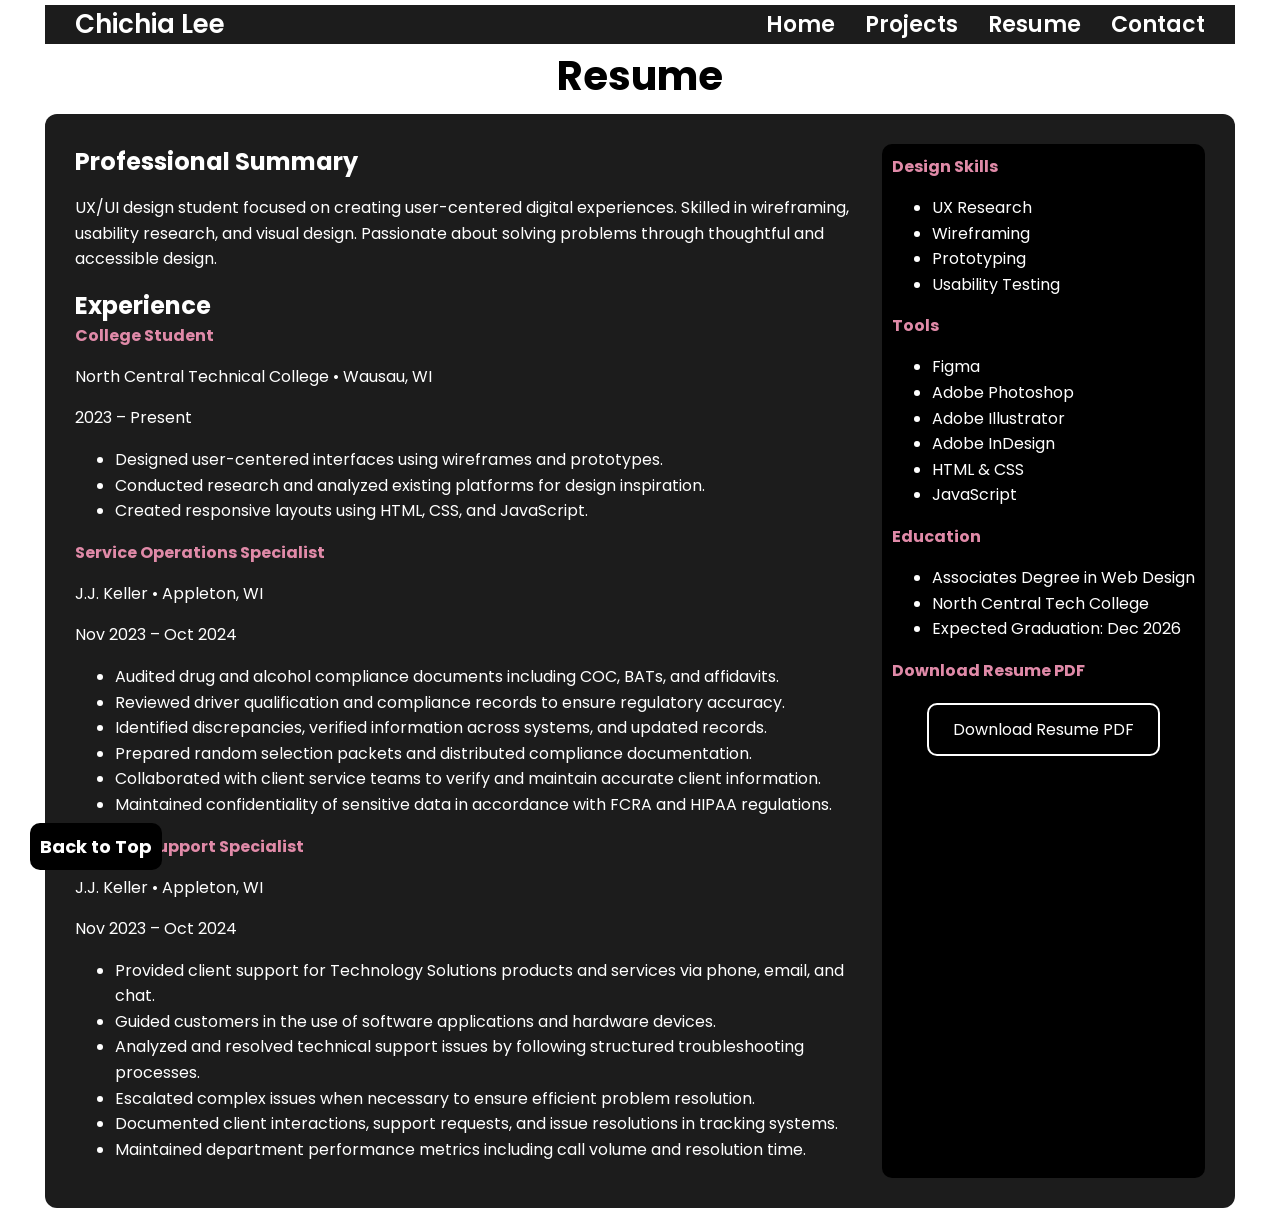
<file: resume.html>
<!doctype html>
<html lang="en">
  <head>
    <meta charset="UTF-8" />
    <meta name="viewport" content="width=device-width, initial-scale=1.0" />
    <meta name="author" content="Chichia Lee">
    <meta
      name="description"
      content="Chichia Lee UI/UX portfolio showcasing web design, projects, and user-centered design work."
    />
    <title>Chichia Lee | Portfolio Website | Resume</title>

    <!-- Stylesheet -->
    <link rel="stylesheet" href="styles.css" />

    <!-- Google Fonts -->
    <link rel="preconnect" href="https://fonts.googleapis.com" />
    <link rel="preconnect" href="https://fonts.gstatic.com" crossorigin />
    <link
      href="https://fonts.googleapis.com/css2?family=Poppins:wght@300;400;600&display=swap"
      rel="stylesheet"
    />
  </head>
  <body id="top">
    <div class="page-container">
      <!-- Navbar -->
      <nav class="navbar">
        <div class="nav-container">
          <!-- Logo with tooltip -->
          <div class="logo-text">
            Chichia Lee
            <span class="tooltip-text">Welcome!</span>
          </div>

          <!-- Navigation links -->
          <ul class="nav-links">
            <li><a href="index.html">Home</a></li>
            <li><a href="projects.html">Projects</a></li>
            <li><a href="resume.html">Resume</a></li>
            <li><a href="contact.html">Contact</a></li>
          </ul>
        </div>
      </nav>

      <!-- Page Header -->
      <h1>Resume</h1>

      <!-- Main Resume Section -->
      <main class="resume-container">
        <section class="resume">
          <!-- Left Column: Resume Summary and Experience -->
          <div class="resume-summary">
            <!-- Professional Summary -->
            <h5>Professional Summary</h5>
            <p>
              UX/UI design student focused on creating user-centered digital
              experiences. Skilled in wireframing, usability research, and
              visual design. Passionate about solving problems through
              thoughtful and accessible design.
            </p>

            <!-- Experience Section -->
            <h5>Experience</h5>

            <!-- Experience Item 1 -->
            <div class="experience-item">
              <h4>College Student</h4>
              <p class="company">
                North Central Technical College • Wausau, WI
              </p>
              <p class="date">2023 – Present</p>
              <ul>
                <li>
                  Designed user-centered interfaces using wireframes and
                  prototypes.
                </li>
                <li>
                  Conducted research and analyzed existing platforms for design
                  inspiration.
                </li>
                <li>
                  Created responsive layouts using HTML, CSS, and JavaScript.
                </li>
              </ul>
            </div>

            <!-- Experience Item 2 -->
            <div class="experience-item">
              <h4>Service Operations Specialist</h4>
              <p class="company">J.J. Keller • Appleton, WI</p>
              <p class="date">Nov 2023 – Oct 2024</p>
              <ul>
                <li>
                  Audited drug and alcohol compliance documents including COC,
                  BATs, and affidavits.
                </li>
                <li>
                  Reviewed driver qualification and compliance records to ensure
                  regulatory accuracy.
                </li>
                <li>
                  Identified discrepancies, verified information across systems,
                  and updated records.
                </li>
                <li>
                  Prepared random selection packets and distributed compliance
                  documentation.
                </li>
                <li>
                  Collaborated with client service teams to verify and maintain
                  accurate client information.
                </li>
                <li>
                  Maintained confidentiality of sensitive data in accordance
                  with FCRA and HIPAA regulations.
                </li>
              </ul>
            </div>

            <!-- Experience Item 3 -->
            <div class="experience-item">
              <h4>Product Support Specialist</h4>
              <p class="company">J.J. Keller • Appleton, WI</p>
              <p class="date">Nov 2023 – Oct 2024</p>
              <ul>
                <li>
                  Provided client support for Technology Solutions products and
                  services via phone, email, and chat.
                </li>
                <li>
                  Guided customers in the use of software applications and
                  hardware devices.
                </li>
                <li>
                  Analyzed and resolved technical support issues by following
                  structured troubleshooting processes.
                </li>
                <li>
                  Escalated complex issues when necessary to ensure efficient
                  problem resolution.
                </li>
                <li>
                  Documented client interactions, support requests, and issue
                  resolutions in tracking systems.
                </li>
                <li>
                  Maintained department performance metrics including call
                  volume and resolution time.
                </li>
              </ul>
            </div>
          </div>

          <!-- Right Column: Aside (Skills, Tools, Education) -->
          <aside class="resume-aside">
            <h4>Design Skills</h4>
            <ul>
              <li>UX Research</li>
              <li>Wireframing</li>
              <li>Prototyping</li>
              <li>Usability Testing</li>
            </ul>

            <h4>Tools</h4>
            <ul>
              <li>Figma</li>
              <li>Adobe Photoshop</li>
              <li>Adobe Illustrator</li>
              <li>Adobe InDesign</li>
              <li>HTML & CSS</li>
              <li>JavaScript</li>
            </ul>

            <h4>Education</h4>
            <ul>
              <li>Associates Degree in Web Design</li>
              <li>North Central Tech College</li>
              <li>Expected Graduation: Dec 2026</li>
            </ul>
            <h4>Download Resume PDF</h4>
            <!-- Download Button -->
            <div style="text-align: center; margin-top: 20px">
              <a href="files/Chichia_Lee_Resume.pdf" download class="cta-btn">
                Download Resume PDF
              </a>
            </div>
          </aside>
        </section>
        <a href="#top" class="back-to-top">Back to Top</a>
      </main>
    </div>

    <!-- Scripts -->
    <script src="script.js" defer></script>
  </body>
</html>
</file>
<file: styles.css>
/* =================================================
   GLOBAL RESET
================================================= */

* {
    box-sizing: border-box;
}

html {
    overflow-y: scroll;
}

body {
    margin: 0;
    font-family: 'Poppins', sans-serif;
    background-color: #ffffff;
    color: #ffffff;
}

img {
    max-width: 100%;
    height: auto;
    display: block;
}

/* =================================================
   TYPOGRAPHY
================================================= */

.secondary-text {
    color: #000000;
}

h1, h2, h3, h4, h5 {
    margin: 0;
    font-family: 'Montserrat', 'Poppins', sans-serif;
}

h1 { font-size: clamp(32px, 4vw, 40px); color: #000; margin-bottom: 8px; text-align: center; }
h2 { font-size: clamp(30px, 3.5vw, 32px); color: #000; text-align: center; }
h3 { font-size: clamp(24px, 3vw, 32px); color: #000; text-align: center; }
h4 { font-size: clamp(16px, 2vw, 16px); color: #e08aa8; }
h5 { font-size: clamp(16px, 2vw, 24px); color: #ffffff; }

p, li {
    text-align: left;
    line-height: 1.6;
}

/* =================================================
   LAYOUT WRAPPERS
================================================= */

.page-container,
.projects-container,
.projects,
.hero-container,
.resume-container {
    width: min(1200px, 100%);
    margin: auto;
}

.page-container {
    padding: 5px;
}

.hero-container,
.resume-container {
    padding: 30px;
    background: #1C1C1C;
    border-radius: 12px;
}

/* =================================================
   NAVBAR
================================================= */

.navbar {
    position: sticky;
    top: 0;
    width: 100%;
    background-color: #1C1C1C;
    border-bottom: 2px solid #fff;
}

.nav-container {
    width: min(1200px, 95%);
    margin: auto;
    display: flex;
    justify-content: space-between;
    align-items: center;
}

.logo-text {
    font-size: 26px;
    font-weight: 600;
    color: #fff;
    position: relative;
}

/* Tooltip */
.tooltip-text {
    visibility: hidden;
    position: absolute;
    top: 120%;
    left: 50%;
    transform: translateX(-50%);
    background: #e08aa8;
    color: #fff;
    padding: 6px 10px;
    border-radius: 10px;
    font-size: 14px;
    opacity: 0;
    transition: 0.3s;
    white-space: nowrap;
}

.logo-text:hover .tooltip-text {
    visibility: visible;
    opacity: 1;
}

/* Nav links */
.nav-links {
    display: flex;
    list-style: none;
    gap: 30px;
    padding: 0;
    margin: 0;
}

.nav-links a {
    text-decoration: none;
    color: #fff;
    font-weight: 600;
    font-size: clamp(16px, 2vw, 22px);
}

.nav-links a:hover {
    color: #e08aa8;
}

/* =================================================
   HERO
================================================= */

.hero-split {
    display: flex;
    align-items: center;
    gap: 40px;
    padding: 20px;
    flex-wrap: wrap;
}

.hero-left,
.hero-right {
    flex: 1;
    display: flex;
    justify-content: center;
    align-items: flex-start;
}

.hero-left img {
    border-radius: 10px;
    max-width: 100%;
    height: auto;
}

.hero-right {
    display: flex;
    flex-direction: column;
    align-items: center;
    text-align: center;
}

.hero-content {
    max-width: 500px;
}

.hero-content ul {
    text-align: left;
    padding-left: 20px;
    align-self: flex-start;
    margin: 10px 0;
}

.hero-buttons {
    display: flex;
    gap: 16px;
    flex-wrap: wrap;
    justify-content: flex-start;
}

.page-number {
    margin-top: 20px;
    font-size: 14px;
    color: #777;
}

/* =================================================
   PROJECTS (LIST PAGE)
================================================= */

.projects {
    display: flex;
    flex-direction: column;
    align-items: center;
    gap: 30px;
}

.project-card {
    background: #1C1C1C;
    width: 100%;
    max-width: 1200px;
    padding: 20px;
    border-radius: 12px;
    transition: transform 0.2s;
}

.project-card:hover {
    transform: translateY(-5px);
}

.project-content {
    display: flex;
    align-items: flex-start;
    gap: 25px;
    text-align: left;
    flex-wrap: wrap;
}

.project-img {
    width: 250px;
    max-width: 100%;
    object-fit: cover;
    border-radius: 8px;
}

.project-info {
    flex: 1;
    display: flex;
    flex-direction: column;
}

.project-info .cta-btn {
    align-self: flex-start;
}

/* =================================================
   PROJECT DETAIL PAGE
================================================= */

.project-page {
    color: #000;
}

.project-layout {
    display: flex;
    gap: 20px;
    align-items: flex-start;
    flex-wrap: wrap;
}

.project1-img,
.project-video {
    max-width: 100%;
    height: auto;
    border-radius: 10px;
}

.project-main,
.project-text {
    flex: 1;
    min-width: 300px;
}

.problem-statement {
    max-width: 1200px;
    background-color: #1C1C1C;
    color: white;
    border-radius: 12px;
    padding: 10px;
}

/* =================================================
   IMAGE GROUPS
================================================= */

.section-images {
    display: grid;
    grid-template-columns: repeat(auto-fit, minmax(300px, 1fr));
    gap: 40px; 
}

.section-images img {
    border-radius: 10px;
    max-width: 100%;
    height: auto;
    transition: transform 0.2s;
}

.section-images img:hover {
    transform: scale(1.03);
}

.section-caption {
    font-size: 20px;
    color: #e08aa8;
    font-weight: 700;
    text-align: center;
}

.section-images .my-gif {
    height: 700px;
    max-width: 100%;
}

.section-images .my-gif2 {
    height: 350px;
    max-width: 100%;
}

/* =================================================
   CARDS
================================================= */

.cards {
    display: flex;
    gap: 30px;
    flex-wrap: wrap;
    margin-bottom: 10px;
    align-items: stretch;
}

.card {
    background-color: #1C1C1C;
    color: white;
    border-radius: 12px;
    padding: 15px; /* increased padding for small screens */
    flex: 1 1 300px;
    max-width: 1200px;
}

.card.research,
.card.wireframe,
.card.visual-design,
.card.takeaways {
    margin-top: 10px;
    margin-bottom: 10px;
}

/* =================================================
   SIDEBAR
================================================= */

.project-sidebar {
    width: 200px;
    flex-shrink: 0;
    position: sticky;
    top: 120px;
    align-self: flex-start;
    background: #1c1c1c;
    padding: 20px;
    border-radius: 12px;
}

.project-sidebar h4 {
    font-size: 18px;
    margin-bottom: 15px;
    color: #fff;
}

.project-sidebar ul {
    list-style: none;
    padding: 0;
}

.project-sidebar li {
    margin-bottom: 12px;
}

.project-sidebar a {
    text-decoration: none;
    color: #fff;
    font-size: 15px;
}

.project-sidebar a:hover {
    color: #e08aa8;
}

/* =================================================
   RESUME
================================================= */

.resume {
    display: flex;
    flex-wrap: wrap;
    gap: 30px;
}

.resume-summary {
    flex: 2;
    min-width: 260px;
}

aside {
    background: #000;
    padding: 10px;
    border-radius: 10px;
}

.resume-aside a {
    color: #fff;
    text-decoration: none;
}

/* =================================================
   CONTACT FORM
================================================= */

#contact-form {
    display: flex;
    flex-direction: column;
    gap: 16px;
}

#contact-form input,
#contact-form textarea {
    width: 100%;
    padding: 12px;
    border-radius: 8px;
    border: 1px solid #fff;
    background: #000;
    color: #fff;
}

.contact-cta-btn {
    border: 3px solid #fff;
    background: #000;
    color: #fff;
    padding: 12px 24px;
    border-radius: 6px;
    cursor: pointer;
    align-self: center;
}

.contact-cta-btn:hover {
    background: #e08aa8;
}

.contact-aside a {
    color: #fff;
    text-decoration: none;
}

.contact-aside a:hover {
    background: #e08aa8;
}

/* =======================================
Center the thank-you section
========================================*/
.email_sent section {
    display: flex;
    flex-direction: column;
    justify-content: center; 
    align-items: center;
    text-align: center;
    min-height: 60vh;
    padding: 40px 20px;
    gap: 20px
}


/* =================================================
   BUTTONS
================================================= */

.cta-btn {
    display: inline-block;
    padding: 12px 24px;
    border-radius: 10px;
    border: 2px solid #fff;
    background: #000;
    color: #fff;
    text-decoration: none;
    transition: 0.2s ease;
}

.cta-btn:hover {
    background: #e08aa8;
    color: #fff;
}

/* =================================================
   BACK TO TOP
================================================= */

.back-to-top {
    position: fixed;
    bottom: 30px;
    left: 30px;
    background: black;
    color: white;
    text-decoration: none;
    padding: 10px 10px;
    font-size: 18px;
    font-weight: bold;
    border-radius: 10px;
}

.back-to-top:hover {
    background: #e08aa8;
}

/* =================================================
   RESPONSIVE
================================================= */

/* Tablets (1024px) */
@media (max-width: 1024px) {
    .hero-split,
    .project-layout,
    .project-content {
        flex-direction: column;
        align-items: center;
        text-align: left;
    }

    .project-sidebar {
        width: 100%;
        position: relative;
        top: 0;
        margin-bottom: 20px;
        text-align: center; 
    }

    .project-sidebar ul {
        display: inline-block;
        padding: 0;
    }

    .project-info .cta-btn {
        align-self: center;
    }

    .hero-split {
        gap: 20px;
    }

    .project-layout {
        padding: 20px 10px;
        gap: 15px;
    }

    .section-images {
        grid-template-columns: repeat(auto-fit, minmax(300px, 1fr));
        gap: 25px;
        margin-bottom: 40px;
    }

    .cards .card {
        margin-top: 20px;
        padding: 14px;
        text-align: center; 
    }
}

/* Tablets & Large Phones (768px) */
@media (max-width: 768px) {
    .project-img,
    .project1-img,
    .project-video {
        width: 100%;
        height: auto;
    }

    .project-main,
    .project-text {
        width: 100%;
        min-width: auto;
    }

    .cards { 
        gap: 15px; 
    }

    .cards .card { 
        margin-top: 18px; 
        padding: 14px; 
        text-align: center; 
    }

    .section-images {
        grid-template-columns: 1fr;
        gap: 20px;
        margin-bottom: 35px;
    }

    .project-sidebar {
        text-align: center;
    }

    .project-sidebar ul {
        display: inline-block;
        padding: 0;
    }
}

/* Phones (600px) */
@media (max-width: 600px) {
    body { 
        font-size: 16px; 
    }

    .nav-container {
        justify-content: center;
    }

    .nav-links { 
        gap: 15px; 
    }

    .logo-text { 
        display: none;
    }

    .project-sidebar {
        display: none;
    }

    .project-main {
        width: 100%;
    }

    .hero-buttons { 
        flex-direction: column; 
        width: 100%;
    }

    .hero-container,
    .resume-container { 
        padding: 20px 10px; 
    }

    h1, h2, h3 { 
        text-align: center; 
    }

    .section-images { 
        grid-template-columns: 1fr; 
        gap: 15px; 
        margin-bottom: 30px; 
    }

    .cards .card { 
        padding: 12px; 
    }

    .tooltip-text { 
        display: none; 
    }
}

/* Small Phones (480px) */
@media (max-width: 480px) {
    .cards .card { 
        margin-top: 15px; 
        padding: 10px; 
    }

    .hero-buttons { 
        width: 100%; 
    }

    .project-info .cta-btn { 
        width: 100%; 
        text-align: center; 
    }
    
    .logo-text { 
        display: none; 
    }

    .project-sidebar {
        display: none;
    }

    .tooltip-text { 
        display: none; 
    }
}
</file>
